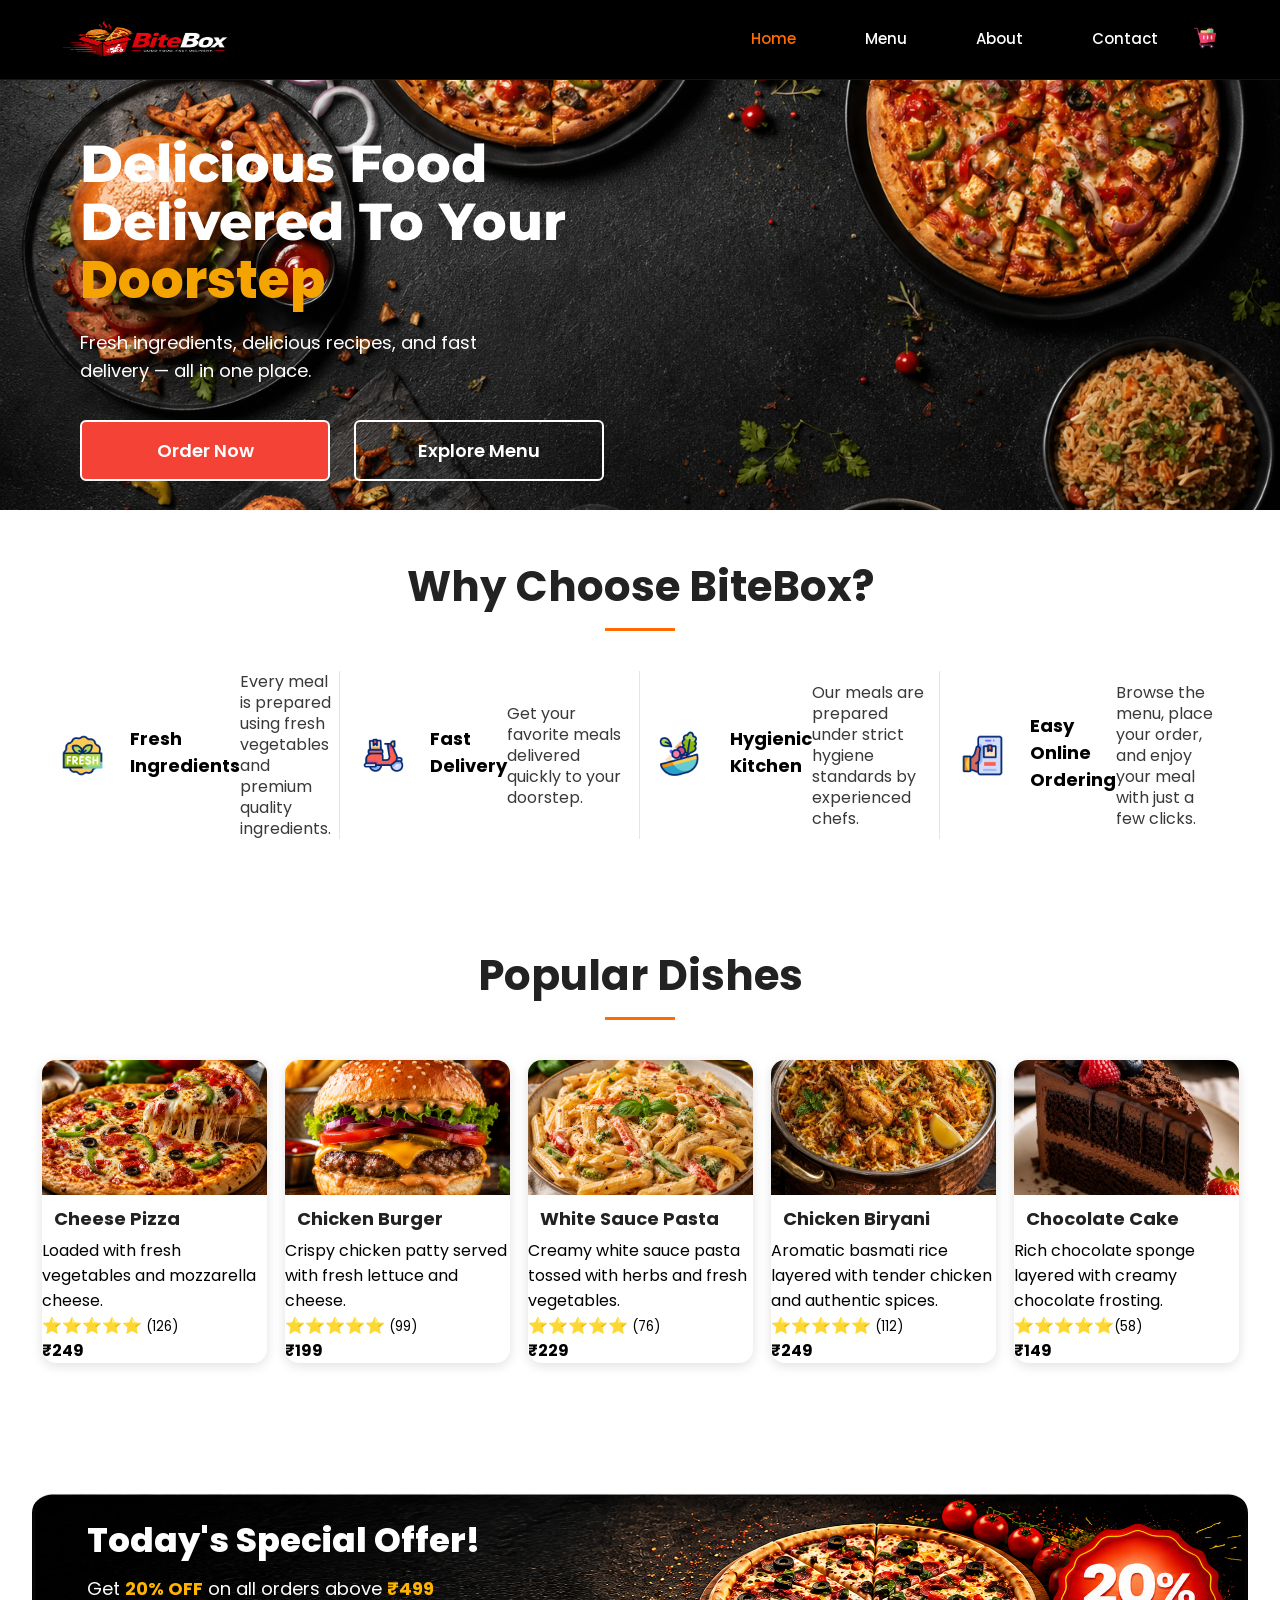
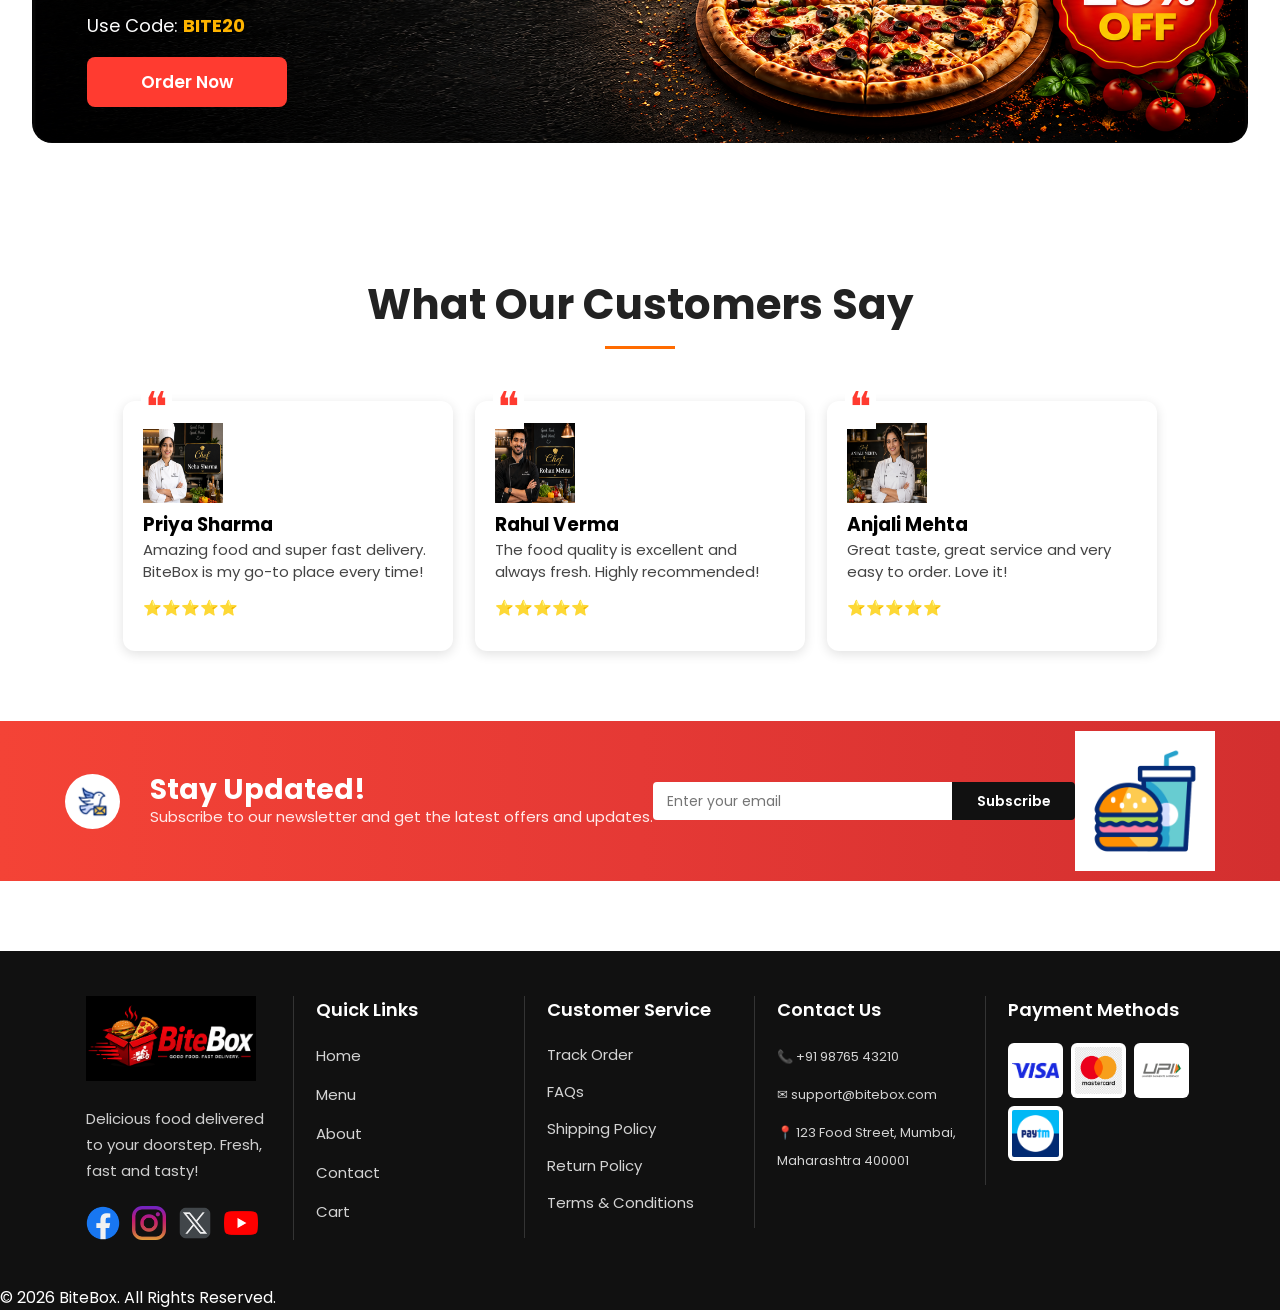
<file: index.html>
<!DOCTYPE html>
<html lang="en">

<head>
    <meta charset="UTF-8">
    <meta name="viewport" content="width=device-width, initial-scale=1.0">
    <title>BiteBox</title>
    <link rel="stylesheet" href="css/style.css">
    <link rel="preconnect" href="https://fonts.googleapis.com">
    <link rel="preconnect" href="https://fonts.gstatic.com" crossorigin>
    <link
        href="https://fonts.googleapis.com/css2?family=Great+Vibes&family=Montserrat:wght@400;600;700;800&family=Pacifico&family=Poppins:wght@300;400;500;600;700&display=swap"
        rel="stylesheet">
</head>

<body>
    <header>
        <!--Restaurant Name-->
        <img src="assets/images/logo.png" alt="BiteBox Logo" class="logo">

        <!--Navigation Menu-->
        <nav>
            <a href="index.html" class="active">Home</a>
            |
            <a href="menu.html">Menu</a>
            |
            <a href="about.html">About</a>
            |
            <a href="contact.html">Contact</a>

            <a href="cart.html">
                <img src="assets/icons/cart.png" alt="Cart Icon" width="22" height="22">
            </a>
        </nav>

    </header>




    <main>
        <section id="home-hero">
            <!-- Hero Section -->

            <h1>Delicious Food Delivered To Your <span>Doorstep</span></h1>
            <p>
                Fresh ingredients, delicious recipes, and fast delivery
                — all in one place.
            </p>

            <div class="hero-buttons">
                <a href="menu.html" class="order-btn">Order Now</a>
                <a href="menu.html" class="menu-btn">Explore Menu</a>
            </div>

        </section>

        <section id="features">

            <h2>Why Choose BiteBox?</h2>

            <article>
                <img src="assets/images/fresh.gif" alt="Fresh Ingredients" width="80">
                <h3>Fresh Ingredients</h3>
                <p>
                    Every meal is prepared using fresh vegetables and premium quality ingredients.
                </p>
            </article>

            <article>
                <img src="assets/images/fast-delivery.gif" alt="Fast Delivery" width="80">
                <h3>Fast Delivery</h3>
                <p>
                    Get your favorite meals delivered quickly to your doorstep.
                </p>
            </article>

            <article>
                <img src="assets/images/hygienic.gif" alt="Hygienic Kitchen" width="80">
                <h3>Hygienic Kitchen</h3>
                <p>
                    Our meals are prepared under strict hygiene standards by experienced chefs.
                </p>
            </article>

            <article>
                <img src="assets/images/easy.gif" alt="Easy Online Ordering" width="80">
                <h3>Easy Online Ordering</h3>
                <p>
                    Browse the menu, place your order, and enjoy your meal with just a few clicks.
                </p>
            </article>

        </section>



        <!--Todays Featured Dishes -->
        <section id="popular-dishes">

            <h2>Popular Dishes</h2>

            <article>
                <img src="assets/images/pizza.png" alt="Cheese Pizza" width="220">
                <h3>Cheese Pizza</h3>
                <p>
                    Loaded with fresh vegetables and mozzarella cheese.
                </p>
                <p>
                    <span>⭐⭐⭐⭐⭐ </span> <small>(126)</small>
                </p>
                <p> <strong> ₹249 </strong></p>
            </article>

            <article>
                <img src="assets/images/Burger.png" alt="Chicken Burger" width="220">
                <h3>Chicken Burger</h3>
                <p>
                    Crispy chicken patty served with fresh lettuce and cheese.
                </p>
                <p>
                    <span>⭐⭐⭐⭐⭐ </span> <small> (99)</small>
                </p>
                <p> <strong>₹199</strong> </p>
            </article>

            <article>
                <img src="assets/images/pasta.png" alt="White Sauce Pasta" width="220">
                <h3>White Sauce Pasta</h3>
                <p>
                    Creamy white sauce pasta tossed with herbs and fresh vegetables.
                </p>
                <p>
                    <span>⭐⭐⭐⭐⭐ </span><small> (76) </small>
                </p>
                <p> <strong>₹229</strong></p>
            </article>

            <article>
                <img src="assets/images/biryani.jpg" alt="Chicken Biryani" width="220">
                <h3>Chicken Biryani</h3>
                <p>
                    Aromatic basmati rice layered with tender chicken and authentic spices.
                </p>
                <p>
                    <span>⭐⭐⭐⭐⭐ </span><small>(112)</small>
                </p>
                <p><strong>₹249</strong></p>
            </article>

            <article>
                <img src="assets/images/cake.jpg" alt="Chocolate Cake" width="220">
                <h3>Chocolate Cake</h3>
                <p>
                    Rich chocolate sponge layered with creamy chocolate frosting.
                </p>
                <p>
                    <span>⭐⭐⭐⭐⭐</span><small>(58)</small>
                </p>
                <p> <strong>₹149</strong></p>
            </article>
        </section>



        <!--Todays Special Offers -->
            <section id="offer">
 
                <div class="offer-content">
                    <h2>Today's Special Offer!</h2>
                    <p> Get <strong>20% OFF</strong> on all orders above 
                        <strong>₹499</strong>
                    </p>
                    <p> Use Code: <strong>BITE20</strong> </p>
                    <a href="menu.html"> Order Now </a>
                </div>
            </section>


        <!--Customer Reviews-->
        <section id="reviews">
            <h2>What Our Customers Say</h2>

            <article>
                <img src="assets/images/Priya.png" alt="Priya Sharma" width="80" height="80">
                <h3>Priya Sharma</h3>
                <p> Amazing food and super fast delivery.
                    BiteBox is my go-to place every time!
                </p>
                <p> <span>⭐⭐⭐⭐⭐</span> </p>
            </article>

            <article>
                <img src="assets/images/Rahul.png" alt="Rahul Verma" width="80" height="80">
                <h3>Rahul Verma</h3>
                <p>
                    The food quality is excellent and
                    always fresh. Highly recommended!
                </p>
                <p> <span>⭐⭐⭐⭐⭐</span> </p>
            </article>

            <article>
                <img src="assets/images/anjali.png" alt="Anjali Mehta" width="80" height="80">
                <h3>Anjali Mehta</h3>
                <p>
                    Great taste, great service and
                    very easy to order. Love it!
                </p>
                <p> <span>⭐⭐⭐⭐⭐</span> </p>
            </article>
        </section>


        <!--NewsLetter section-->
        <section id="newsletter">
            <div class="newsletter-content">
                <img src="assets/images/mail.gif" alt="Newsletter Icon" width="80" height="80">

                <div>
                    <h2>Stay Updated!</h2>
                    <p> Subscribe to our newsletter and get the latest
                        offers and updates.
                    </p>
                </div>
            </div>

            <div class="newsletter-form">
                <input type="email" placeholder="Enter your email">
                <button> Subscribe </button>
            </div>

            <div class="newsletter-image">
                <img src="assets/images/newsletter-food.gif" alt="Newsletter Food" width="180" height="120">
            </div>
        </section>


    </main>



    <!-- Footer -->
<footer>

    <div class="footer-container">

        <!-- Logo / Brand Section -->
        <section class="footer-brand">

            <img src="assets/images/logo.png"
                 alt="BiteBox Logo"
                 class="footer-logo">

            <p>
                Delicious food delivered<br>
                to your doorstep. Fresh,<br>
                fast and tasty!
            </p>

            <div class="footer-socials">

                <a href="#">
                    <img src="assets/icons/facebook.png"
                         alt="Facebook">
                </a>

                <a href="#">
                    <img src="assets/icons/instagram.png"
                         alt="Instagram">
                </a>

                <a href="#">
                    <img src="assets/icons/twitter.png"
                         alt="Twitter">
                </a>

                <a href="#">
                    <img src="assets/icons/youtube.png"
                         alt="YouTube">
                </a>

            </div>

        </section>


        <!-- Quick Links -->
        <section>

            <h3>Quick Links</h3>

            <ul>
                <li>
                    <a href="index.html">Home</a>
                </li>

                <li>
                    <a href="menu.html">Menu</a>
                </li>

                <li>
                    <a href="about.html">About</a>
                </li>

                <li>
                    <a href="contact.html">Contact</a>
                </li>

                <li>
                    <a href="cart.html">Cart</a>
                </li>
            </ul>

        </section>


        <!-- Customer Service -->
        <section>

            <h3>Customer Service</h3>

            <ul>
                <li>Track Order</li>
                <li>FAQs</li>
                <li>Shipping Policy</li>
                <li>Return Policy</li>
                <li>Terms &amp; Conditions</li>
            </ul>

        </section>


        <!-- Contact Information -->
        <section>

            <h3>Contact Us</h3>

            <p>📞 +91 98765 43210</p>

            <p>✉ support@bitebox.com</p>

            <p>
                📍 123 Food Street, Mumbai,<br>
                Maharashtra 400001
            </p>

        </section>


        <!-- Payment Methods -->
        <section>

            <h3>Payment Methods</h3>

            <div class="payment-icons">

                <img src="assets/images/visa.png"
                     alt="Visa">

                <img src="assets/images/mastercard.png"
                     alt="MasterCard">

                <img src="assets/images/upi.png"
                     alt="UPI">

                <img src="assets/images/paytm.png"
                     alt="Paytm">

            </div>

        </section>

    </div>


    <!-- Copyright -->
    <div class="footer-bottom">
        © 2026 BiteBox. All Rights Reserved.
    </div>

</footer>

<script src ="js/script.js"> </script>

</body>

</html>
</file>
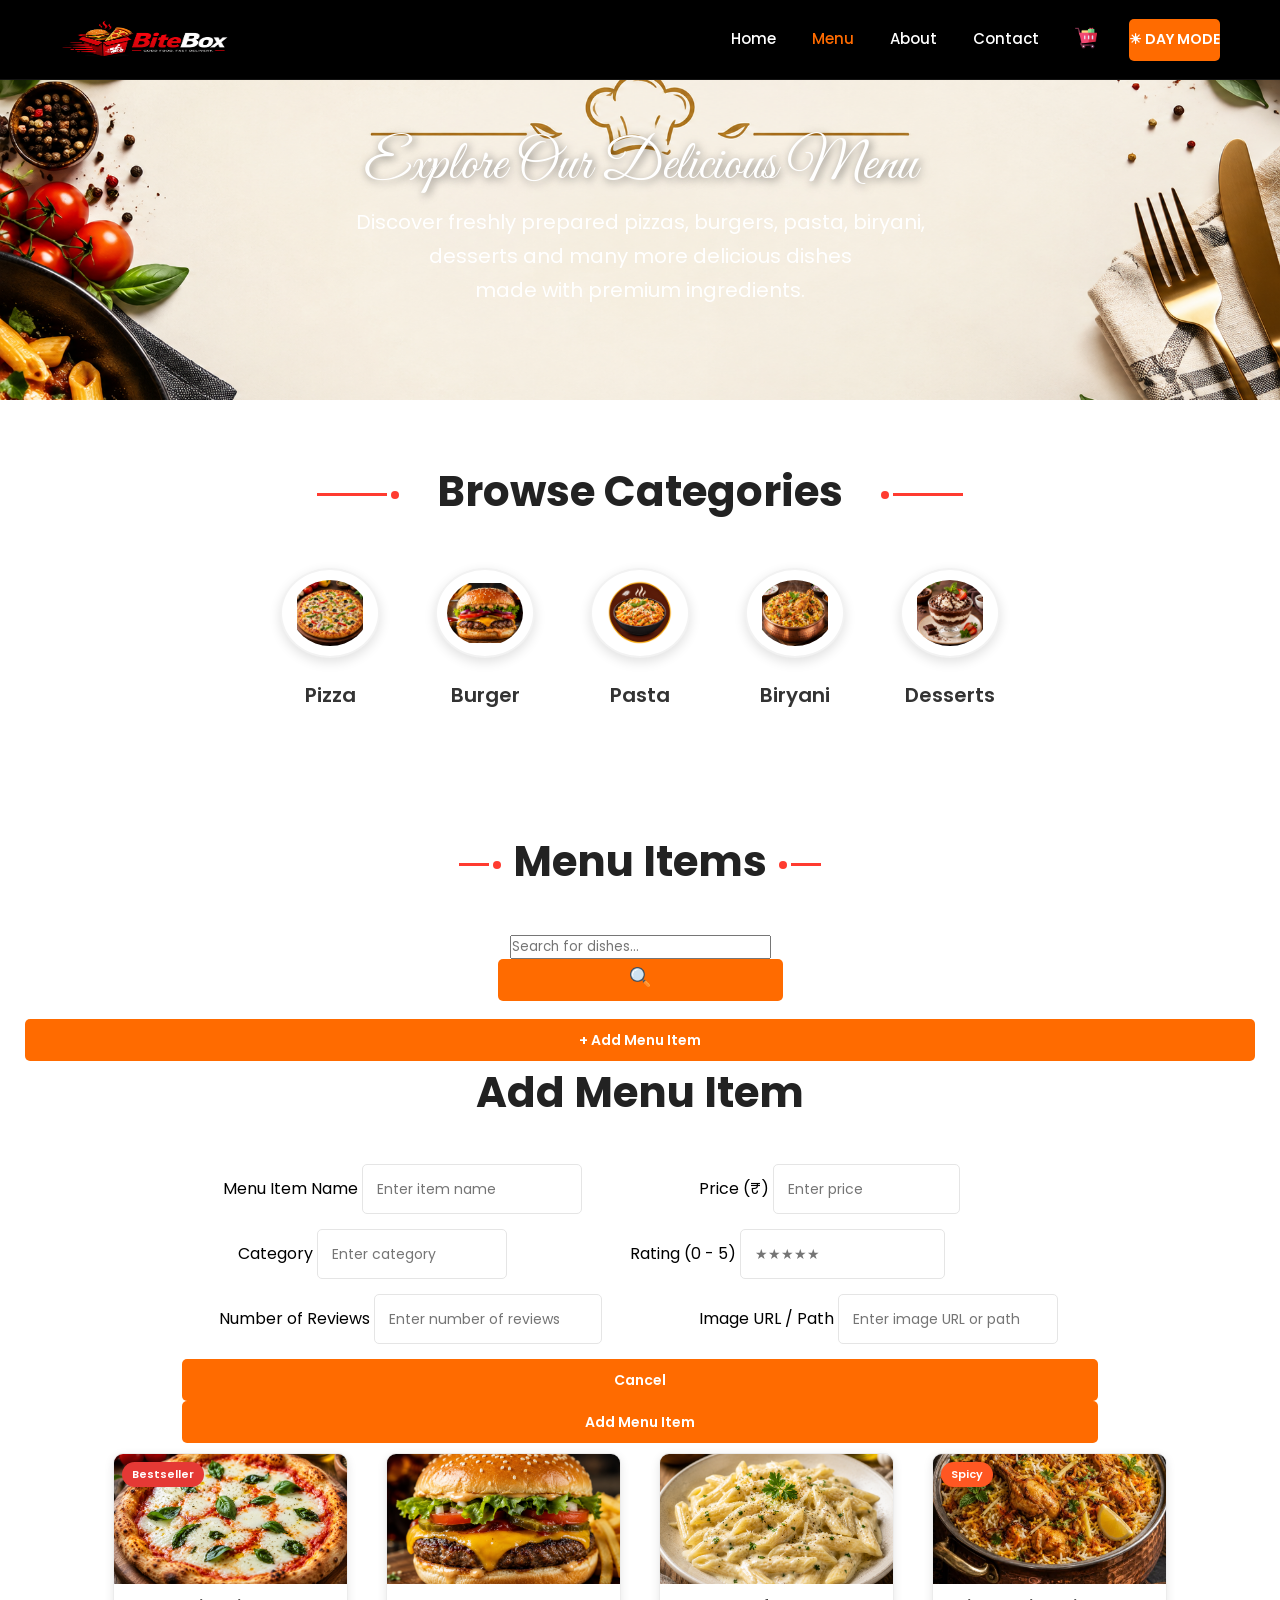
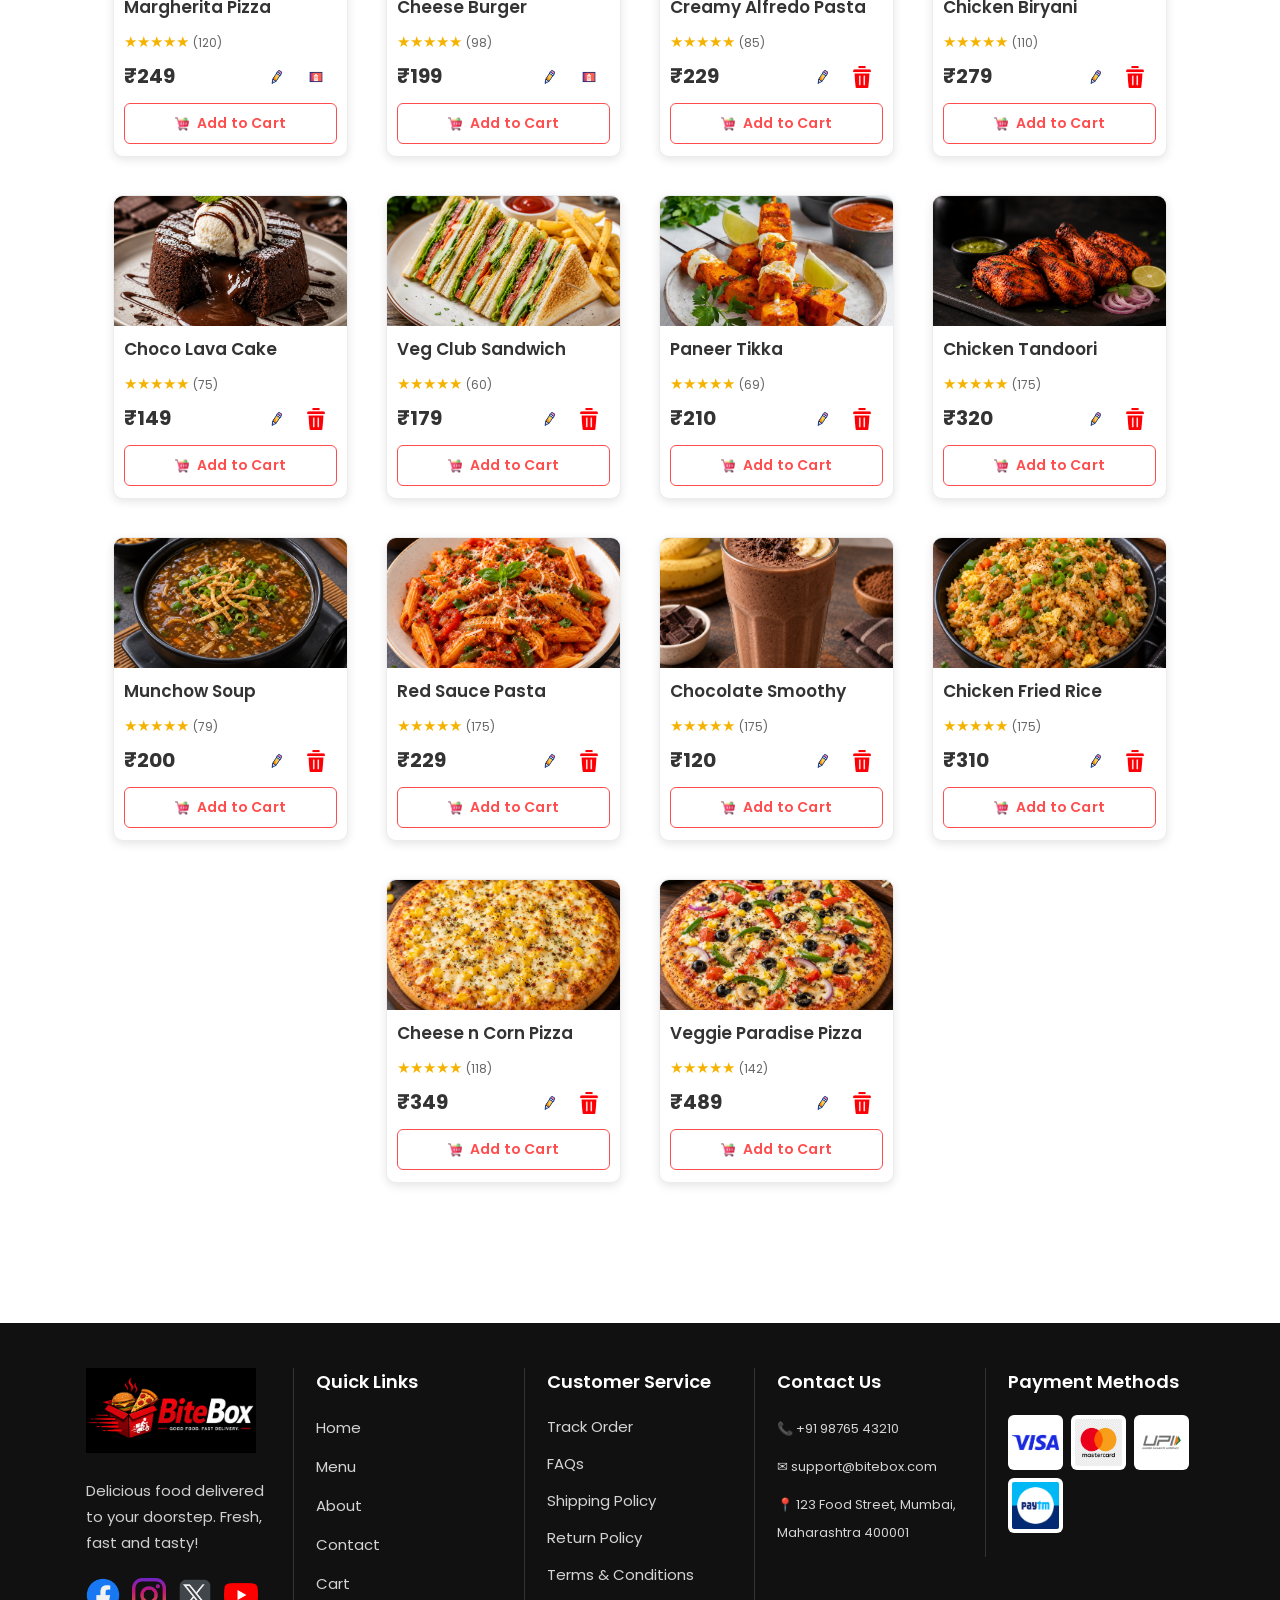
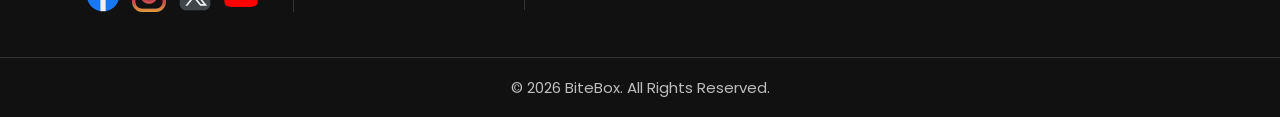
<file: about.html>
<!DOCTYPE html>
<html lang="en">

<head>
  <meta charset="UTF-8">
  <meta name="viewport" content="width=device-width, initial-scale=1.0">
  <title>Menu - BiteBox</title>
  <link rel="stylesheet" href="css/style.css">
  <link rel="preconnect" href="https://fonts.googleapis.com">
  <link rel="preconnect" href="https://fonts.gstatic.com" crossorigin>
  <link
    href="https://fonts.googleapis.com/css2?family=Great+Vibes&family=Montserrat:wght@400;600;700;800&family=Pacifico&family=Poppins:wght@300;400;500;600;700&display=swap"
    rel="stylesheet">
</head>

<body>
  <header>
    <!--Restaurant Name-->
    <img src="assets/images/logo.png" alt="BiteBox Logo" class="logo">

    <!--Navigation Menu-->
    <nav>
      <a href="index.html"> Home</a>

      <a href="menu.html" class="active">Menu</a>

      <a href="about.html">About</a>

      <a href="contact.html">Contact</a>

      <a href="cart.html" class="cart-icon">
        <span class="cart-wrapper">
          <img src="assets/icons/cart.png" alt="Cart Icon" width="22" height="22">
          <span id="cart-count" hidden>0</span>
        </span>
      </a>

      <button type="button" id="theme-toggle" class="theme-toggle">
        <span class="theme-icon">☀</span>
        <span class="theme-text">
          DAY MODE
        </span>
      </button>

    </nav>

  </header>


  <!--Menu hero section-->
  <section id="menu-hero">

    <h1>Explore Our Delicious Menu</h1>

    <p>
      Discover freshly prepared pizzas, burgers, pasta,
      biryani,<br> desserts and many more delicious dishes<br>
      made with premium ingredients.
    </p>

  </section>


  <section id="categories">
    <h2><span></span>Browse Categories<span></span></h2>

    <div>
      <article>
        <img src="assets/icons/pizza.png" alt="Pizza" width="120" height="120">
        <h3>Pizza</h3>
      </article>

      <article>
        <img src="assets/images/Burger.png" alt="Burger" width="120" height="120">
        <h3>Burger</h3>
      </article>

      <article>
        <img src="assets/icons/pasta.png" width="120" height="120">
        <h3>Pasta</h3>
      </article>

      <article>
        <img src="assets/icons/biryani.png" width="120" height="120">
        <h3>Biryani</h3>
      </article>

      <article>
        <img src="assets/icons/cake.png" alt="Desserts" width="120" height="120">
        <h3>Desserts</h3>
      </article>

       

    </div>
  </section>


  <!-- Menu Items Section -->

  <section id="menu-items">

    <h2>
      <span></span>
      Menu Items
      <span></span>
    </h2>


    <div class="menu-controls">

      <div class="menu-search">

        <input type="text" id="menu-search" placeholder="Search for dishes...">

        <button type="button" id="search-button">
          <img src="assets/icons/search.png" alt="Search" width="20" height="20">
        </button>

      </div>

      <button type="button" id="add-menu-btn">
        + Add Menu Item
      </button>

    </div>


    <!-- Add Menu Item Modal -->

    <div id="menu-modal" class="menu-modal">

      <div class="menu-modal-content">

        <div class="modal-header">

          <h2>Add Menu Item</h2>

        </div>


        <form id="menu-form">

          <div class="form-row">
            <div class="form-group">
              <label for="menu-name"> Menu Item Name </label>
              <input type="text" id="menu-name" placeholder="Enter item name" required>
            </div>


            <div class="form-group">
              <label for="menu-price"> Price (₹) </label>
              <input type="number" id="menu-price" placeholder="Enter price" required>
            </div>

          </div>


          <div class="form-row">
            <div class="form-group">
              <label for="menu-category"> Category </label>
              <input type="text" id="menu-category" placeholder="Enter category" required>
            </div>


            <div class="form-group">
              <label for="menu-rating"> Rating (0 - 5) </label>
              <input type="text" id="menu-rating" placeholder="★★★★★" required>
            </div>

          </div>


          <div class="form-row">
            <div class="form-group">
              <label for="menu-reviews"> Number of Reviews </label>
              <input type="number" id="menu-reviews" placeholder="Enter number of reviews" required>
            </div>


            <div class="form-group">
              <label for="menu-image"> Image URL / Path </label>
              <input type="text" id="menu-image" placeholder="Enter image URL or path" required>
            </div>

          </div>


          <div class="form-actions">
            <button type="button" id="cancel-menu-form"> Cancel </button>
            <button type="submit"> Add Menu Item </button>
          </div>

        </form>
      </div>
    </div>






    <div id="menu-container">

      <!-- Menu Item 1 -->

      <article data-category="pizza">

        <span class="tag">Bestseller</span>

        <img src="assets/images/margherita-pizza.png" alt="Margherita Pizza">

        <h3>Margherita Pizza</h3>

        <p class="rating">
          ★★★★★
          <small>(120)</small>
        </p>

        <p class="price">₹249</p>

        <div class="menu-actions">

          <button type="button" class="update-menu-btn">
            <img src="assets/icons/edit.gif">
          </button>

          <button type="button" class="delete-menu-btn">
             <img src="assets/icons/delete.gif">
          </button>

        </div>

        <button>
          <img class="cart" src="assets/icons/cart.png" alt="Cart" width="14" height="14">
          Add to Cart
        </button>

      </article>

      <!-- Menu Item 2 -->

      <article data-category="burger">

        <img src="assets/images/cheese-burger.png" alt="Cheese Burger">

        <h3>Cheese Burger</h3>

        <p class="rating">
          &#9733;&#9733;&#9733;&#9733;&#9733;
          <small>(98)</small>
        </p>

        <p class="price">₹199</p>

         <div class="menu-actions">

          <button type="button" class="update-menu-btn">
            <img src="assets/icons/edit.gif">
          </button>

          <button type="button" class="delete-menu-btn">
             <img src="assets/icons/delete.gif">
          </button>

        </div>

        <button>
          <img class="cart" src="assets/icons/cart.png" alt="Cart" width="14" height="14">
          Add to Cart
        </button>

      </article>

      <!-- Menu Item 3 -->

      <article data-category="pasta">

        <img src="assets/images/alfredo-pasta.png" alt="Creamy Alfredo Pasta">

        <h3>Creamy Alfredo Pasta</h3>

        <p class="rating">
          &#9733;&#9733;&#9733;&#9733;&#9733;
          <small>(85)</small>
        </p>

        <p class="price">₹229</p>

         <div class="menu-actions">

          <button type="button" class="update-menu-btn">
            <img src="assets/icons/edit.gif">
          </button>

          <button type="button" class="delete-menu-btn">
             <img  src="assets/icons/delete.png">
          </button>

        </div>

        <button>
          <img class="cart" src="assets/icons/cart.png" alt="Cart" width="14" height="14">
          Add to Cart
        </button>

      </article>

      <!-- Menu Item 4 -->

      <article data-category="biryani">

        <span class="tag spicy">Spicy</span>

        <img src="assets/images/biryani.jpg" alt="Chicken Biryani">

        <h3>Chicken Biryani</h3>

        <p class="rating">
          &#9733;&#9733;&#9733;&#9733;&#9733;
          <small>(110)</small>
        </p>

        <p class="price">₹279</p>

         <div class="menu-actions">

          <button type="button" class="update-menu-btn">
            <img src="assets/icons/edit.gif">
          </button>

          <button type="button" class="delete-menu-btn">
             <img src="assets/icons/delete.png">
          </button>

        </div>

        <button>
          <img class="cart" src="assets/icons/cart.png" alt="Cart" width="14" height="14">
          Add to Cart
        </button>

      </article>

      <!-- Menu Item 5 -->

      <article data-category="desserts">

        <img src="assets/images/choco-lava-cake.png" alt="Choco Lava Cake">

        <h3>Choco Lava Cake</h3>

        <p class="rating">
          &#9733;&#9733;&#9733;&#9733;&#9733;
          <small>(75)</small>
        </p>

        <p class="price">₹149</p>

         <div class="menu-actions">

          <button type="button" class="update-menu-btn">
            <img src="assets/icons/edit.gif">
          </button>

          <button type="button" class="delete-menu-btn">
             <img src="assets/icons/delete.png">
          </button>

        </div>

        <button>
          <img class="cart" src="assets/icons/cart.png" alt="Cart" width="14" height="14">
          Add to Cart
        </button>

      </article>

      <!-- Menu Item 6 -->

      <article data-category="sandwich">

        <img src="assets/images/veg-club-sandwich.png" alt="Veg Club Sandwich">

        <h3>Veg Club Sandwich</h3>

        <p class="rating">
          &#9733;&#9733;&#9733;&#9733;&#9733;
          <small>(60)</small>
        </p>

        <p class="price">₹179</p>

         <div class="menu-actions">

          <button type="button" class="update-menu-btn">
            <img src="assets/icons/edit.gif">
          </button>

          <button type="button" class="delete-menu-btn">
             <img src="assets/icons/delete.png">
          </button>

        </div>

        <button>
          <img class="cart" src="assets/icons/cart.png" alt="Cart" width="14" height="14">
          Add to Cart
        </button>

      </article>

      <!-- Menu Item 7 -->

      <article data-category="tandoor">

        <img src="assets/images/paneer-tikka.jpg">

        <h3>Paneer Tikka</h3>

        <p class="rating">
          &#9733;&#9733;&#9733;&#9733;&#9733;
          <small>(69)</small>
        </p>

        <p class="price">₹210</p>

         <div class="menu-actions">

          <button type="button" class="update-menu-btn">
            <img src="assets/icons/edit.gif">
          </button>

          <button type="button" class="delete-menu-btn">
             <img src="assets/icons/delete.png">
          </button>

        </div>

        <button>
          <img class="cart" src="assets/icons/cart.png" alt="Cart" width="14" height="14">
          Add to Cart
        </button>

      </article>

      <!-- Menu Item 8 -->

      <article data-category="tandoor">

        <img src="assets/images/tandoori.png">

        <h3>Chicken Tandoori</h3>

        <p class="rating">
          &#9733;&#9733;&#9733;&#9733;&#9733;
          <small>(175)</small>
        </p>

        <p class="price">₹320</p>

         <div class="menu-actions">

          <button type="button" class="update-menu-btn">
            <img src="assets/icons/edit.gif">
          </button>

          <button type="button" class="delete-menu-btn">
             <img src="assets/icons/delete.png">
          </button>

        </div>

        <button>
          <img class="cart" src="assets/icons/cart.png" alt="Cart" width="14" height="14">
          Add to Cart
        </button>

      </article>

      <!-- Menu Item 9 -->

      <article data-category="starter">

        <img src="assets/images/soup.png">

        <h3>Munchow Soup</h3>

        <p class="rating">
          &#9733;&#9733;&#9733;&#9733;&#9733;
          <small>(79)</small>
        </p>

        <p class="price">₹200</p>

         <div class="menu-actions">

          <button type="button" class="update-menu-btn">
            <img src="assets/icons/edit.gif">
          </button>

          <button type="button" class="delete-menu-btn">
             <img src="assets/icons/delete.png">
          </button>

        </div>

        <button>
          <img class="cart" src="assets/icons/cart.png" alt="Cart" width="14" height="14">
          Add to Cart
        </button>

      </article>

      <!-- Menu Item 9 -->

      <article data-category="pasta">

        <img src="assets/images/red-sauce-pasta.png">

        <h3>Red Sauce Pasta</h3>

        <p class="rating">
          &#9733;&#9733;&#9733;&#9733;&#9733;
          <small>(175)</small>
        </p>

        <p class="price">₹229</p>

         <div class="menu-actions">

          <button type="button" class="update-menu-btn">
            <img src="assets/icons/edit.gif">
          </button>

          <button type="button" class="delete-menu-btn">
             <img src="assets/icons/delete.png">
          </button>

        </div>

        <button>
          <img class="cart" src="assets/icons/cart.png" alt="Cart" width="14" height="14">
          Add to Cart
        </button>

      </article>

      <!-- Menu Item 11 -->

      <article data-category="desserts">

        <img src="assets/images/chocolate-smoothy.png">

        <h3>Chocolate Smoothy</h3>

        <p class="rating">
          &#9733;&#9733;&#9733;&#9733;&#9733;
          <small>(175)</small>
        </p>

        <p class="price">₹120</p>

         <div class="menu-actions">

          <button type="button" class="update-menu-btn">
            <img src="assets/icons/edit.gif">
          </button>

          <button type="button" class="delete-menu-btn">
             <img src="assets/icons/delete.png">
          </button>

        </div>

        <button>
          <img class="cart" src="assets/icons/cart.png" alt="Cart" width="14" height="14">
          Add to Cart
        </button>

      </article>


      <!-- Menu Item 12 -->

      <article data-category="biryani">

        <img src="assets/images/fried-rice.png">

        <h3>Chicken Fried Rice</h3>


        <p class="rating">
          &#9733;&#9733;&#9733;&#9733;&#9733;
          <small>(175)</small>
        </p>

        <p class="price">₹310</p>

         <div class="menu-actions">

          <button type="button" class="update-menu-btn">
            <img src="assets/icons/edit.gif">
          </button>

          <button type="button" class="delete-menu-btn">
             <img src="assets/icons/delete.png">
          </button>

        </div>

        <button>
          <img class="cart" src="assets/icons/cart.png" alt="Cart" width="14" height="14">
          Add to Cart
        </button>

      </article>



      <!-- Menu Item 12 -->

      <article data-category="pizza">

        <img src="assets/images/Cheese n Corn Pizza.png">

        <h3>Cheese n Corn Pizza</h3>

        <p class="rating">
          &#9733;&#9733;&#9733;&#9733;&#9733;
          <small>(118)</small>
        </p>

        <p class="price">₹349</p>

         <div class="menu-actions">

          <button type="button" class="update-menu-btn">
            <img src="assets/icons/edit.gif">
          </button>

          <button type="button" class="delete-menu-btn">
             <img src="assets/icons/delete.png">
          </button>

        </div>

        <button>
          <img class="cart" src="assets/icons/cart.png" alt="Cart" width="14" height="14">
          Add to Cart
        </button>

      </article>



      <article data-category="pizza">

        <img src="assets/images/Veggie Paradise Pizza.png">

        <h3>Veggie Paradise Pizza</h3>

        <p class="rating">
          &#9733;&#9733;&#9733;&#9733;&#9733;
          <small>(142)</small>
        </p>

        <p class="price">₹489</p>

         <div class="menu-actions">

          <button type="button" class="update-menu-btn">
            <img src="assets/icons/edit.gif">
          </button>

          <button type="button" class="delete-menu-btn">
             <img src="assets/icons/delete.png">
          </button>

        </div>

        <button>
          <img class="cart" src="assets/icons/cart.png" alt="Cart" width="14" height="14">
          Add to Cart
        </button>

      </article>


    </div>

  </section>




  <!-- Footer Logo Section -->
  <footer>
    <div class="footer-container">
      <section>
        <img src="assets/images/logo.png" alt="BiteBox Logo" width="180">
        <p> Delicious food delivered to your doorstep.
          Fresh, fast and tasty!
        </p>

        <div class="footer-socials">

          <a href="#">
            <img src="assets/icons/facebook.png" alt="Facebook" width="35" height="35">
          </a>

          <a href="#">
            <img src="assets/icons/instagram.png" alt="Instagram" width="35" height="35">
          </a>

          <a href="#">
            <img src="assets/icons/twitter.png" alt="Twitter" width="35" height="35">
          </a>

          <a href="#">
            <img src="assets/icons/youtube.png" alt="YouTube" width="35" height="35">
          </a>
        </div>
      </section>



      <!-- Quick Links -->

      <section>
        <h3>Quick Links</h3>
        <ul>
          <li><a href="index.html">Home</a></li>
          <li><a href="menu.html">Menu</a></li>
          <li><a href="about.html">About</a></li>
          <li><a href="contact.html">Contact</a></li>
          <li><a href="cart.html">Cart</a></li>
        </ul>
      </section>



      <!-- Customer Service -->
      <section>
        <h3>Customer Service</h3>
        <ul>
          <li>Track Order</li>
          <li>FAQs</li>
          <li>Shipping Policy</li>
          <li>Return Policy</li>
          <li>Terms & Conditions</li>
        </ul>

      </section>



      <!-- Contact Information -->

      <section>
        <h3>Contact Us</h3>
        <p>📞 +91 98765 43210</p>
        <p>✉ support@bitebox.com</p>
        <p> 📍 123 Food Street, Mumbai, Maharashtra 400001 </p>
      </section>



      <!-- Payment Methods -->

      <section>
        <h3>Payment Methods</h3>
        <div class="payment-icons">
          <img src="assets/images/visa.png" alt="Visa">
          <img src="assets/images/mastercard.png" alt="MasterCard">
          <img src="assets/images/upi.png" alt="UPI">
          <img src="assets/images/paytm.png" alt="Paytm">
        </div>
      </section>
    </div>


    <p> © 2026 BiteBox. All Rights Reserved. </p>

  </footer>

  <script src="js/script.js"></script>
  <script src="js/add-to-cart.js"></script>
</body>


</html>
</file>
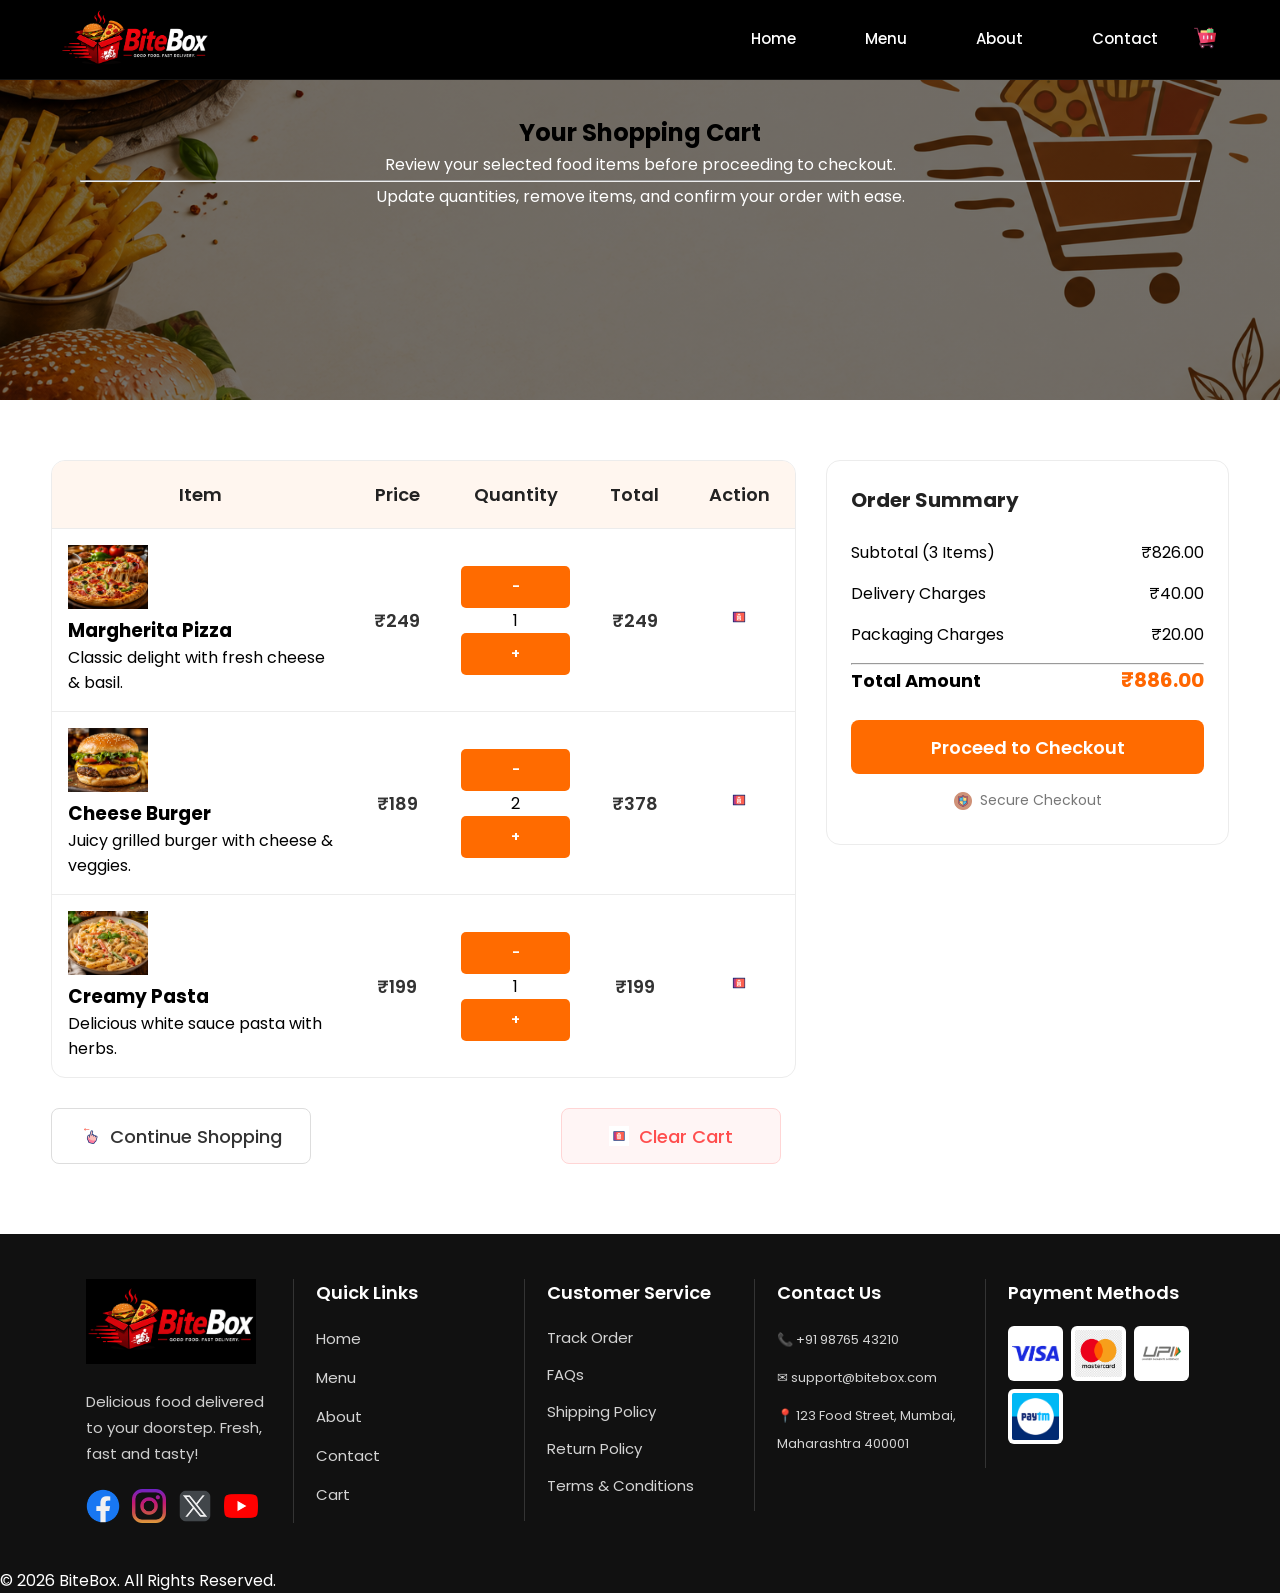
<file: cart.html>
<!DOCTYPE html>
<html lang="en">


<head>
    <meta charset="UTF-8">
    <meta name="viewport" content="width=device-width, initial-scale=1.0">
    <title>Document</title>
    <link rel="stylesheet" href="css/style.css">
    <link rel="preconnect" href="https://fonts.googleapis.com">
    <link rel="preconnect" href="https://fonts.gstatic.com" crossorigin>
    <link
        href="https://fonts.googleapis.com/css2?family=Great+Vibes&family=Montserrat:wght@400;600;700;800&family=Pacifico&family=Poppins:wght@300;400;500;600;700&display=swap"
        rel="stylesheet">
</head>


<body>
    <header>
        <!--Restaurant Name-->
        <img src="assets/images/logo.png" alt="BiteBox Logo" width="150">


        <!--Navigation Menu-->
        <nav>
            <a href="index.html">Home</a>
            |
            <a href="menu.html">Menu</a>
            |
            <a href="about.html">About</a>
            |
            <a href="contact.html">Contact</a>


            <a href="cart.html">
                <img src="assets/icons/cart.png" alt="Cart Icon" width="22" height="22">
            </a>
        </nav>


    </header>




    <!-- Cart Hero Section -->
    <section id="cart-hero">
        <div class="hero-content">
            <h2>Your Shopping Cart</h2>
            <p> Review your selected food items before
                proceeding to checkout.
            </p>
            <hr>
            <p>Update quantities, remove items, and confirm
                your order with ease.
            </p>
        </div>
    </section>


    <!-- Shopping Cart Section -->
    <section id="cart-details">
        <section id="shopping-cart">


            <table>


                <thead>


                    <tr>


                        <th>Item</th>


                        <th>Price</th>


                        <th>Quantity</th>


                        <th>Total</th>


                        <th>Action</th>


                    </tr>


                </thead>


                <tbody>


                    <!-- Item 1 -->


                    <tr>


                        <td>


                            <img src="assets/images/pizza.png" alt="Margherita Pizza" width="80">


                            <h3>Margherita Pizza</h3>


                            <p>Classic delight with fresh cheese & basil.</p>


                        </td>


                        <td>₹249</td>


                        <td>


                            <button>-</button>


                            <span>1</span>


                            <button>+</button>


                        </td>


                        <td>₹249</td>


                        <td>


                            <a href="#">
                                <img src="assets/icons/delete.gif" alt="Delete" width="25">
                            </a>


                        </td>


                    </tr>


                    <!-- Item 2 -->


                    <tr>


                        <td>


                            <img src="assets/images/cheese-burger.png" alt="Cheese Burger" width="80">


                            <h3>Cheese Burger</h3>


                            <p>Juicy grilled burger with cheese & veggies.</p>


                        </td>


                        <td>₹189</td>


                        <td>


                            <button>-</button>


                            <span>2</span>


                            <button>+</button>


                        </td>


                        <td>₹378</td>


                        <td>


                            <a href="#">
                                <img src="assets/icons/delete.gif" alt="Delete" width="25">
                            </a>


                        </td>


                    </tr>


                    <!-- Item 3 -->


                    <tr>


                        <td>


                            <img src="assets/images/pasta.png" alt="Creamy Pasta" width="80">


                            <h3>Creamy Pasta</h3>


                            <p>Delicious white sauce pasta with herbs.</p>


                        </td>


                        <td>₹199</td>


                        <td>


                            <button>-</button>


                            <span>1</span>


                            <button>+</button>


                        </td>


                        <td>₹199</td>


                        <td>


                            <a href="#">
                                <img src="assets/icons/delete.gif" alt="Delete" width="35">
                            </a>


                        </td>


                    </tr>


                </tbody>


            </table>


        </section>


        <aside id="order-summary">
            <h2>Order Summary</h2>


            <p> <span>Subtotal (3 Items)</span> <span>₹826.00</span> </p>


            <p> <span>Delivery Charges</span> <span>₹40.00</span> </p>


            <p> <span>Packaging Charges</span> <span>₹20.00</span> </p>


            <hr>
            <h3> <span>Total Amount</span> <span>₹886.00</span> </h3>


            <button type="button"> Proceed to Checkout </button>


            <p> <img src="assets/icons/shield.png" width="18" height="18">
                Secure Checkout </p>
        </aside>
    </section>


    <!-- Cart Action Buttons -->


    <section id="cart-actions">


        <a href="menu.html">
            <img src="assets/icons/left-arrow.gif" width="18" height="18">
            Continue Shopping
        </a>


        <button type="button">


            <img src="assets/icons/delete.gif" width="18" height="18"> Clear Cart


        </button>


    </section>


    <!-- Footer -->
<footer>

    <div class="footer-container">

        <!-- Logo / Brand Section -->
        <section class="footer-brand">

            <img src="assets/images/logo.png"
                 alt="BiteBox Logo"
                 class="footer-logo">

            <p>
                Delicious food delivered<br>
                to your doorstep. Fresh,<br>
                fast and tasty!
            </p>

            <div class="footer-socials">

                <a href="#">
                    <img src="assets/icons/facebook.png"
                         alt="Facebook">
                </a>

                <a href="#">
                    <img src="assets/icons/instagram.png"
                         alt="Instagram">
                </a>

                <a href="#">
                    <img src="assets/icons/twitter.png"
                         alt="Twitter">
                </a>

                <a href="#">
                    <img src="assets/icons/youtube.png"
                         alt="YouTube">
                </a>

            </div>

        </section>


        <!-- Quick Links -->
        <section>

            <h3>Quick Links</h3>

            <ul>
                <li>
                    <a href="index.html">Home</a>
                </li>

                <li>
                    <a href="menu.html">Menu</a>
                </li>

                <li>
                    <a href="about.html">About</a>
                </li>

                <li>
                    <a href="contact.html">Contact</a>
                </li>

                <li>
                    <a href="cart.html">Cart</a>
                </li>
            </ul>

        </section>


        <!-- Customer Service -->
        <section>

            <h3>Customer Service</h3>

            <ul>
                <li>Track Order</li>
                <li>FAQs</li>
                <li>Shipping Policy</li>
                <li>Return Policy</li>
                <li>Terms &amp; Conditions</li>
            </ul>

        </section>


        <!-- Contact Information -->
        <section>

            <h3>Contact Us</h3>

            <p>📞 +91 98765 43210</p>

            <p>✉ support@bitebox.com</p>

            <p>
                📍 123 Food Street, Mumbai,<br>
                Maharashtra 400001
            </p>

        </section>


        <!-- Payment Methods -->
        <section>

            <h3>Payment Methods</h3>

            <div class="payment-icons">

                <img src="assets/images/visa.png"
                     alt="Visa">

                <img src="assets/images/mastercard.png"
                     alt="MasterCard">

                <img src="assets/images/upi.png"
                     alt="UPI">

                <img src="assets/images/paytm.png"
                     alt="Paytm">

            </div>

        </section>

    </div>


    <!-- Copyright -->
    <div class="footer-bottom">
        © 2026 BiteBox. All Rights Reserved.
    </div>

</footer>
</body>


</html>
</file>
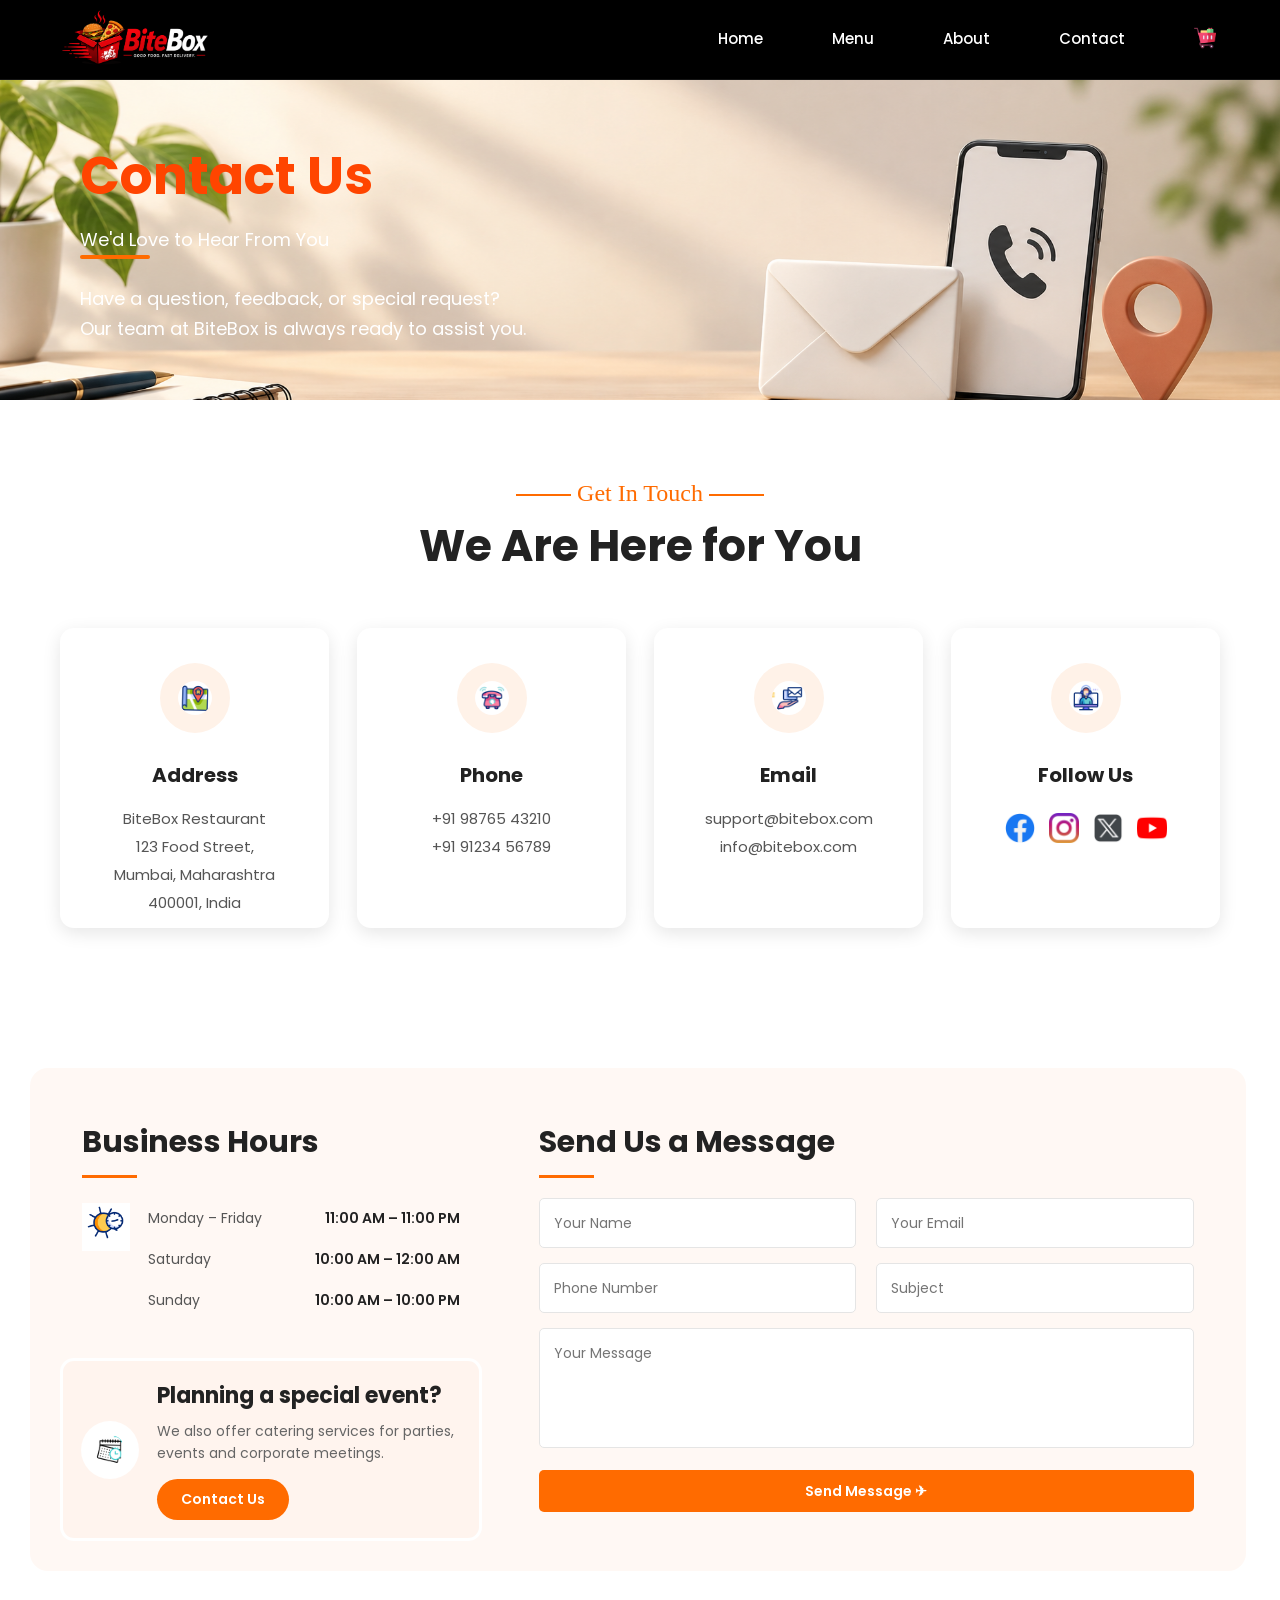
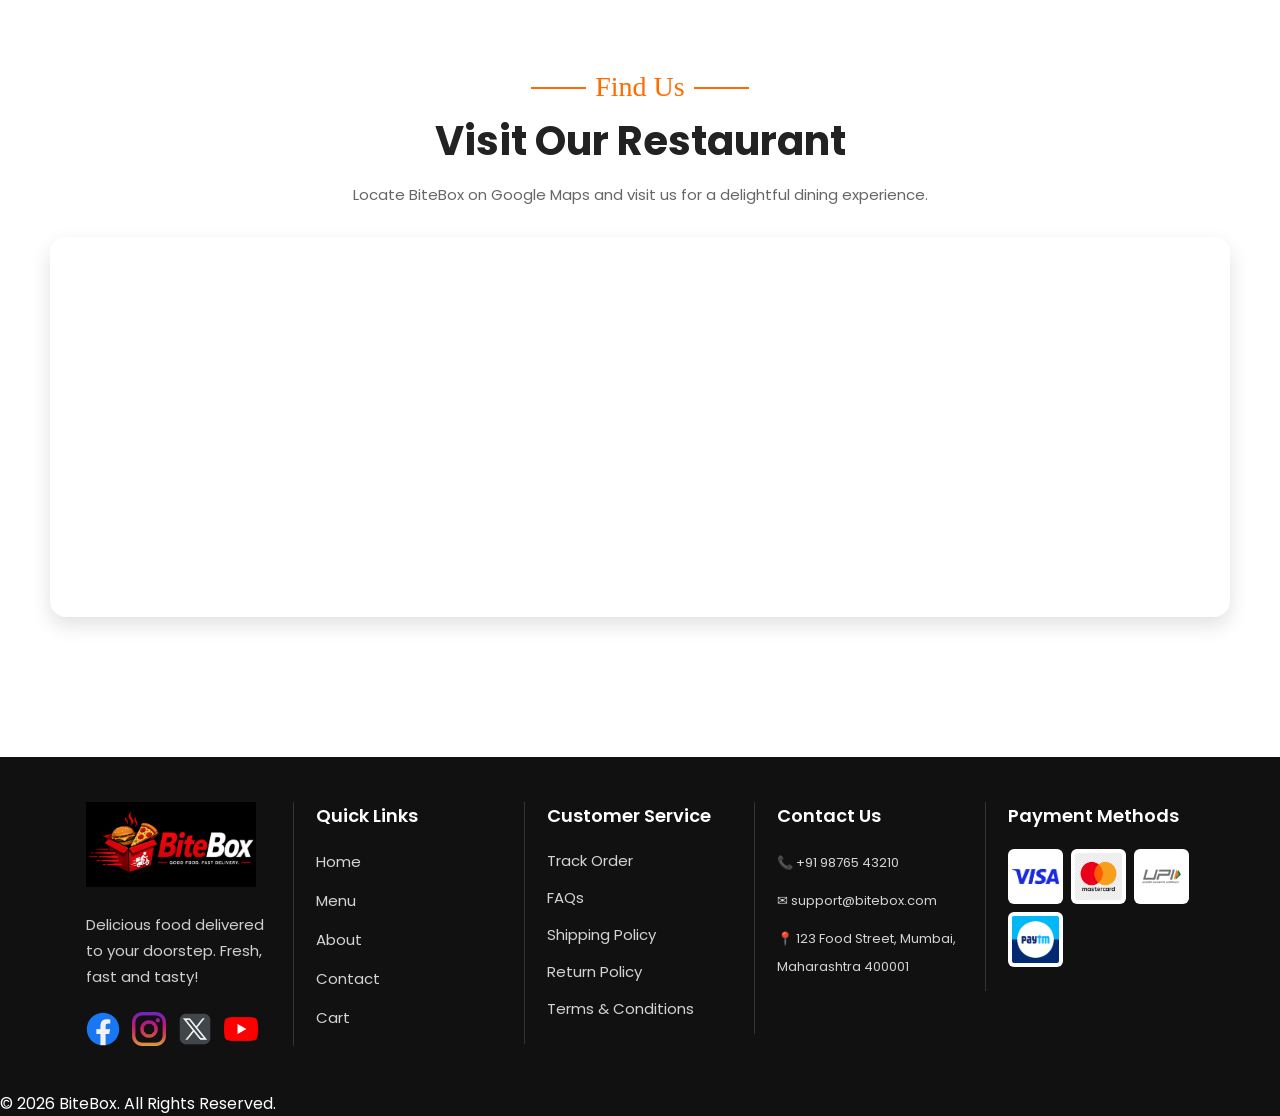
<file: contact.html>
<!DOCTYPE html>
<html lang="en">


<head>
    <meta charset="UTF-8">
    <meta name="viewport" content="width=device-width, initial-scale=1.0">
    <title>Contact - BiteBox</title>
    <link rel="stylesheet" href="css/style.css">
    <link rel="preconnect" href="https://fonts.googleapis.com">
    <link rel="preconnect" href="https://fonts.gstatic.com" crossorigin>
    <link href="https://fonts.googleapis.com/css2?family=Great+Vibes&family
    =Montserrat:wght@400;600;700;800&family=Pacifico&family=Poppins:wght@300;
    400;500;600;700&display=swap" rel="stylesheet">
</head>


<body>
    <header>
        <!--Restaurant Name-->
        <img src="assets/images/logo.png" alt="BiteBox Logo" width="150">


        <!--Navigation Menu-->
        <nav>
            <a href="index.html">Home</a>
            |
            <a href="menu.html">Menu</a>
            |
            <a href="about.html">About</a>
            |
            <a href="contact.html">Contact</a>
            |
            <a href="cart.html">
                <img src="assets/icons/cart.png" alt="Cart Icon" width="22" height="22">
            </a>
        </nav>


    </header>




    <!--Contact Hero Section-->
    <section id="contact-hero">
        <div class="hero-content">
            <h2>Contact Us</h2>
            <p> We'd Love to Hear From You </p>
            <hr>
            <p> Have a question, feedback, or special request?<br>
                Our team at BiteBox is always ready to assist you.
            </p>
        </div>
    </section>


    <!-- Contact Information Section -->
    <section id="contact-info">
        <div class="section-title">
            <h4>Get In Touch</h4>
            <h2>We Are Here for You</h2>
        </div>


        <div class="contact-container">
            <!-- Address Card -->
            <article>
                <img src="assets/images/location-icon.gif" alt="Location Icon" width="50px" height="50px">
                <h3>Address</h3>
                <p>
                    BiteBox Restaurant<br>
                    123 Food Street,<br>
                    Mumbai, Maharashtra<br>
                    400001, India
                </p>
            </article>
            <!-- Phone Card -->
            <article>
                <img src="assets/images/phone-icon.gif" alt="Phone Icon" width="50px" height="50px">
                <h3>Phone</h3>
                <p> +91 98765 43210<br>
                    +91 91234 56789
                </p>
            </article>


            <!-- Email Card -->
            <article>
                <img src="assets/images/email.icon.gif" alt="Email Icon" width="50px" height="50px">
                <h3>Email</h3>
                <p> support@bitebox.com<br>
                    info@bitebox.com
                </p>
            </article>


            <!-- Social Media Card -->
            <article>
                <img src="assets/images/support-icon.gif" alt="Support Icon" width="50px" height="50px">
                <h3>Follow Us</h3>
                <a href="#"> <img src="assets/icons/facebook.png" width="30px" height="30px"> </a>
                <a href="#"> <img src="assets/icons/instagram.png" width="30px" height="30px"> </a>
                <a href="#"> <img src="assets/icons/twitter.png" width="30px" height="30px"> </a>
                <a href="#"> <img src="assets/icons/youtube.png" width="30px" height="30px"></a>
            </article>
        </div>
    </section>


    <section id="contact-details">

        <!-- Left Column -->
        <div class="left-column">
            <!-- Business Hours -->
            <div class="business-card">
                <h2>Business Hours</h2>
                <hr>
                <div class="business-content">
                    <img src="assets/images/clock.gif" alt="Clock">
                    <table>
                        <tr>
                            <td>Monday – Friday</td>
                            <td>11:00 AM – 11:00 PM</td>
                        </tr>

                        <tr>
                            <td>Saturday</td>
                            <td>10:00 AM – 12:00 AM</td>
                        </tr>

                        <tr>
                            <td>Sunday</td>
                            <td>10:00 AM – 10:00 PM</td>
                        </tr>
                    </table>
                </div>
            </div>

            <!-- Event Card -->
            <div class="event-card">
                <img src="assets/images/calendar.gif" alt="Calendar">
                <div>
                    <h3>Planning a special event?</h3>
                    <p>
                        We also offer catering services for parties,
                        events and corporate meetings.
                    </p>
                    <a href="#">Contact Us</a>
                </div>
            </div>
        </div>

        <!-- Right Column -->
        <div class="right-column">
            <h2>Send Us a Message</h2>
            <hr>
            <form>
                <div class="form-row">
                    <input type="text" placeholder="Your Name">
                    <input type="email" placeholder="Your Email">
                </div>

                <div class="form-row">
                    <input type="tel" placeholder="Phone Number">
                    <input type="text" placeholder="Subject">
                </div>

                <textarea placeholder="Your Message"></textarea>
                <button>Send Message ✈</button>
            </form>
        </div>






    </section>


    <!-- Google Maps Section -->


    <section id="google-map">


        <div class="section-title">


            <h4>Find Us</h4>


            <h2>Visit Our Restaurant</h2>


            <p>
                Locate BiteBox on Google Maps and visit us for a delightful dining experience.
            </p>


        </div>


        <iframe
            src="https://www.google.com/maps/embed?pb=!1m18!1m12!1m3!1d3768.019786814624!2d72.9502261!3d19.194338099999996!2m3!1f0!2f0!3f0!3m2!1i1024!2i768!4f13.1!3m3!1m2!1s0x3be7b92e8437d15b%3A0x8b55216ca2b2ebe9!2sI.T.VEDANT!5e0!3m2!1sen!2sin!4v1785401144688!5m2!1sen!2sin"
            width="100%" height="450" style="border:0;" loading="lazy" allowfullscreen>
        </iframe>


    </section>












    <!-- Footer -->
<footer>

    <div class="footer-container">

        <!-- Logo / Brand Section -->
        <section class="footer-brand">

            <img src="assets/images/logo.png"
                 alt="BiteBox Logo"
                 class="footer-logo">

            <p>
                Delicious food delivered<br>
                to your doorstep. Fresh,<br>
                fast and tasty!
            </p>

            <div class="footer-socials">

                <a href="#">
                    <img src="assets/icons/facebook.png"
                         alt="Facebook">
                </a>

                <a href="#">
                    <img src="assets/icons/instagram.png"
                         alt="Instagram">
                </a>

                <a href="#">
                    <img src="assets/icons/twitter.png"
                         alt="Twitter">
                </a>

                <a href="#">
                    <img src="assets/icons/youtube.png"
                         alt="YouTube">
                </a>

            </div>

        </section>


        <!-- Quick Links -->
        <section>

            <h3>Quick Links</h3>

            <ul>
                <li>
                    <a href="index.html">Home</a>
                </li>

                <li>
                    <a href="menu.html">Menu</a>
                </li>

                <li>
                    <a href="about.html">About</a>
                </li>

                <li>
                    <a href="contact.html">Contact</a>
                </li>

                <li>
                    <a href="cart.html">Cart</a>
                </li>
            </ul>

        </section>


        <!-- Customer Service -->
        <section>

            <h3>Customer Service</h3>

            <ul>
                <li>Track Order</li>
                <li>FAQs</li>
                <li>Shipping Policy</li>
                <li>Return Policy</li>
                <li>Terms &amp; Conditions</li>
            </ul>

        </section>


        <!-- Contact Information -->
        <section>

            <h3>Contact Us</h3>

            <p>📞 +91 98765 43210</p>

            <p>✉ support@bitebox.com</p>

            <p>
                📍 123 Food Street, Mumbai,<br>
                Maharashtra 400001
            </p>

        </section>


        <!-- Payment Methods -->
        <section>

            <h3>Payment Methods</h3>

            <div class="payment-icons">

                <img src="assets/images/visa.png"
                     alt="Visa">

                <img src="assets/images/mastercard.png"
                     alt="MasterCard">

                <img src="assets/images/upi.png"
                     alt="UPI">

                <img src="assets/images/paytm.png"
                     alt="Paytm">

            </div>

        </section>

    </div>


    <!-- Copyright -->
    <div class="footer-bottom">
        © 2026 BiteBox. All Rights Reserved.
    </div>

</footer>

</body>


</html>
</file>
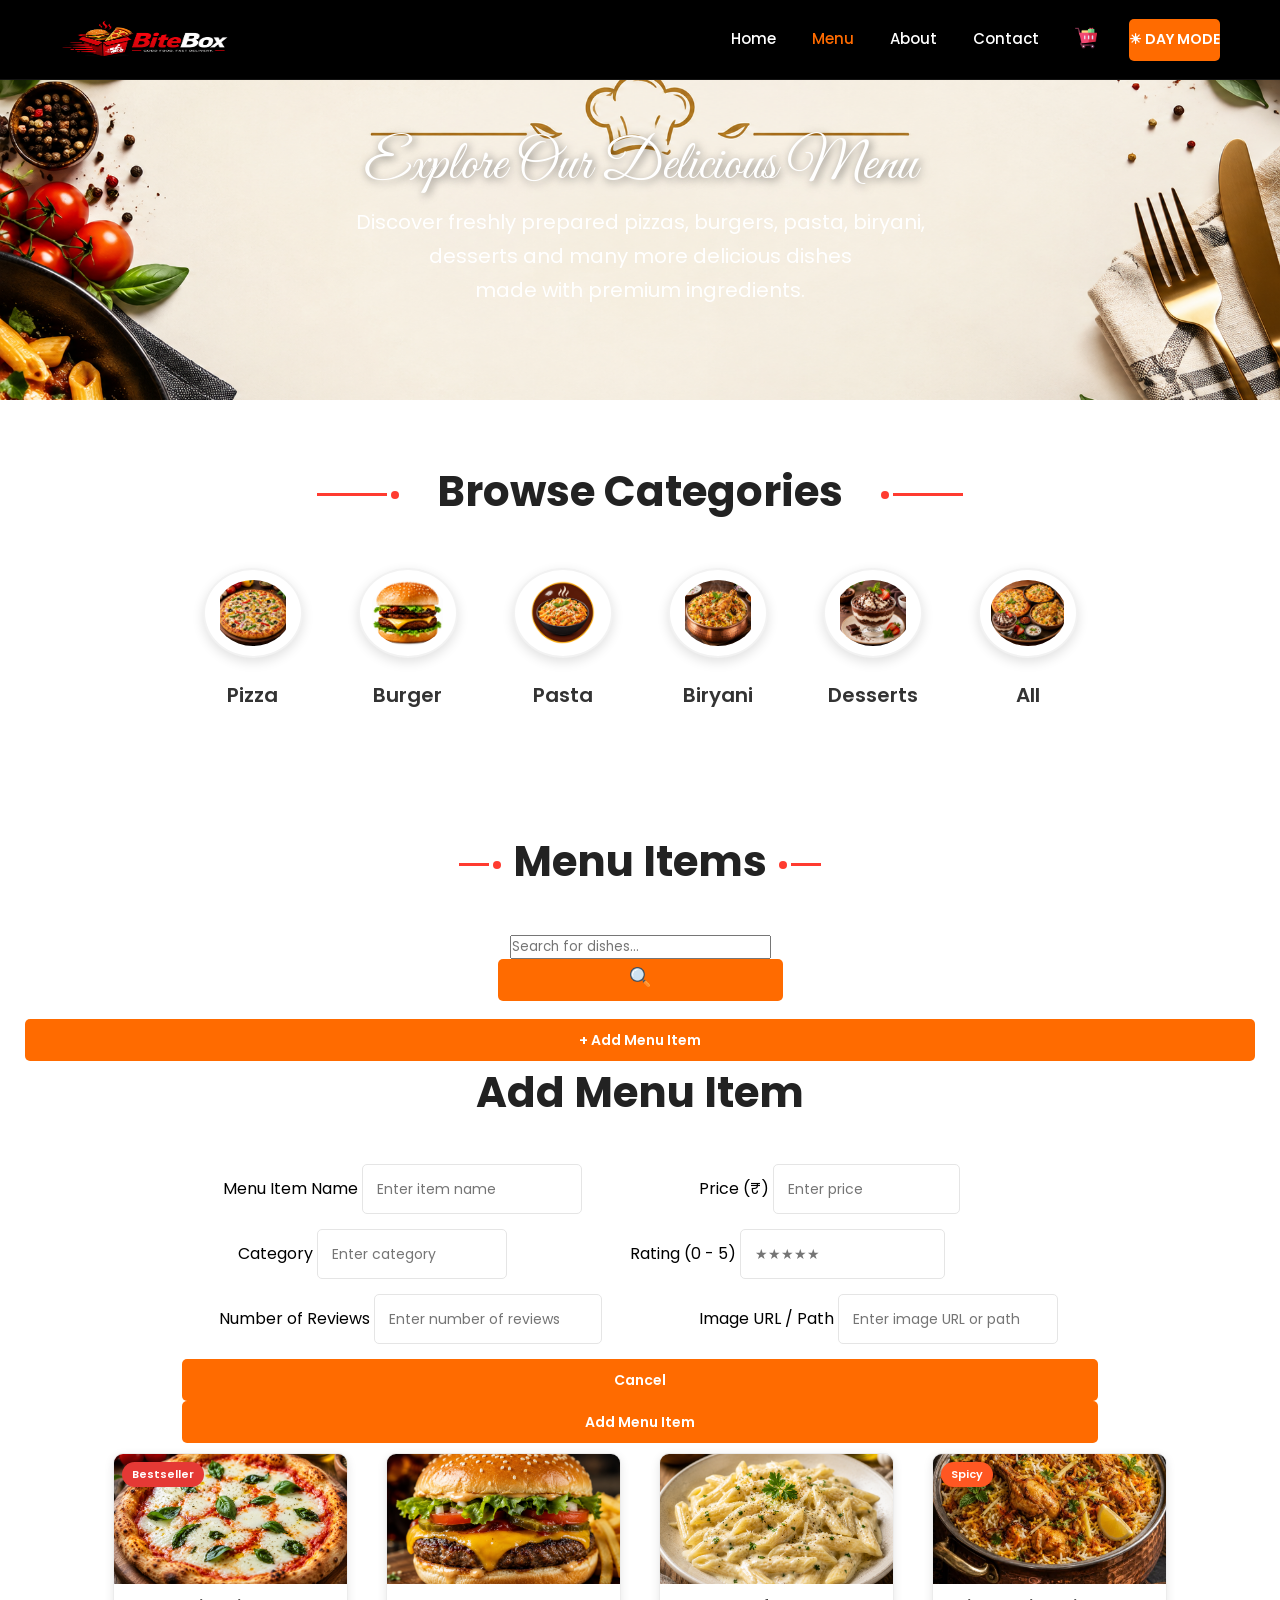
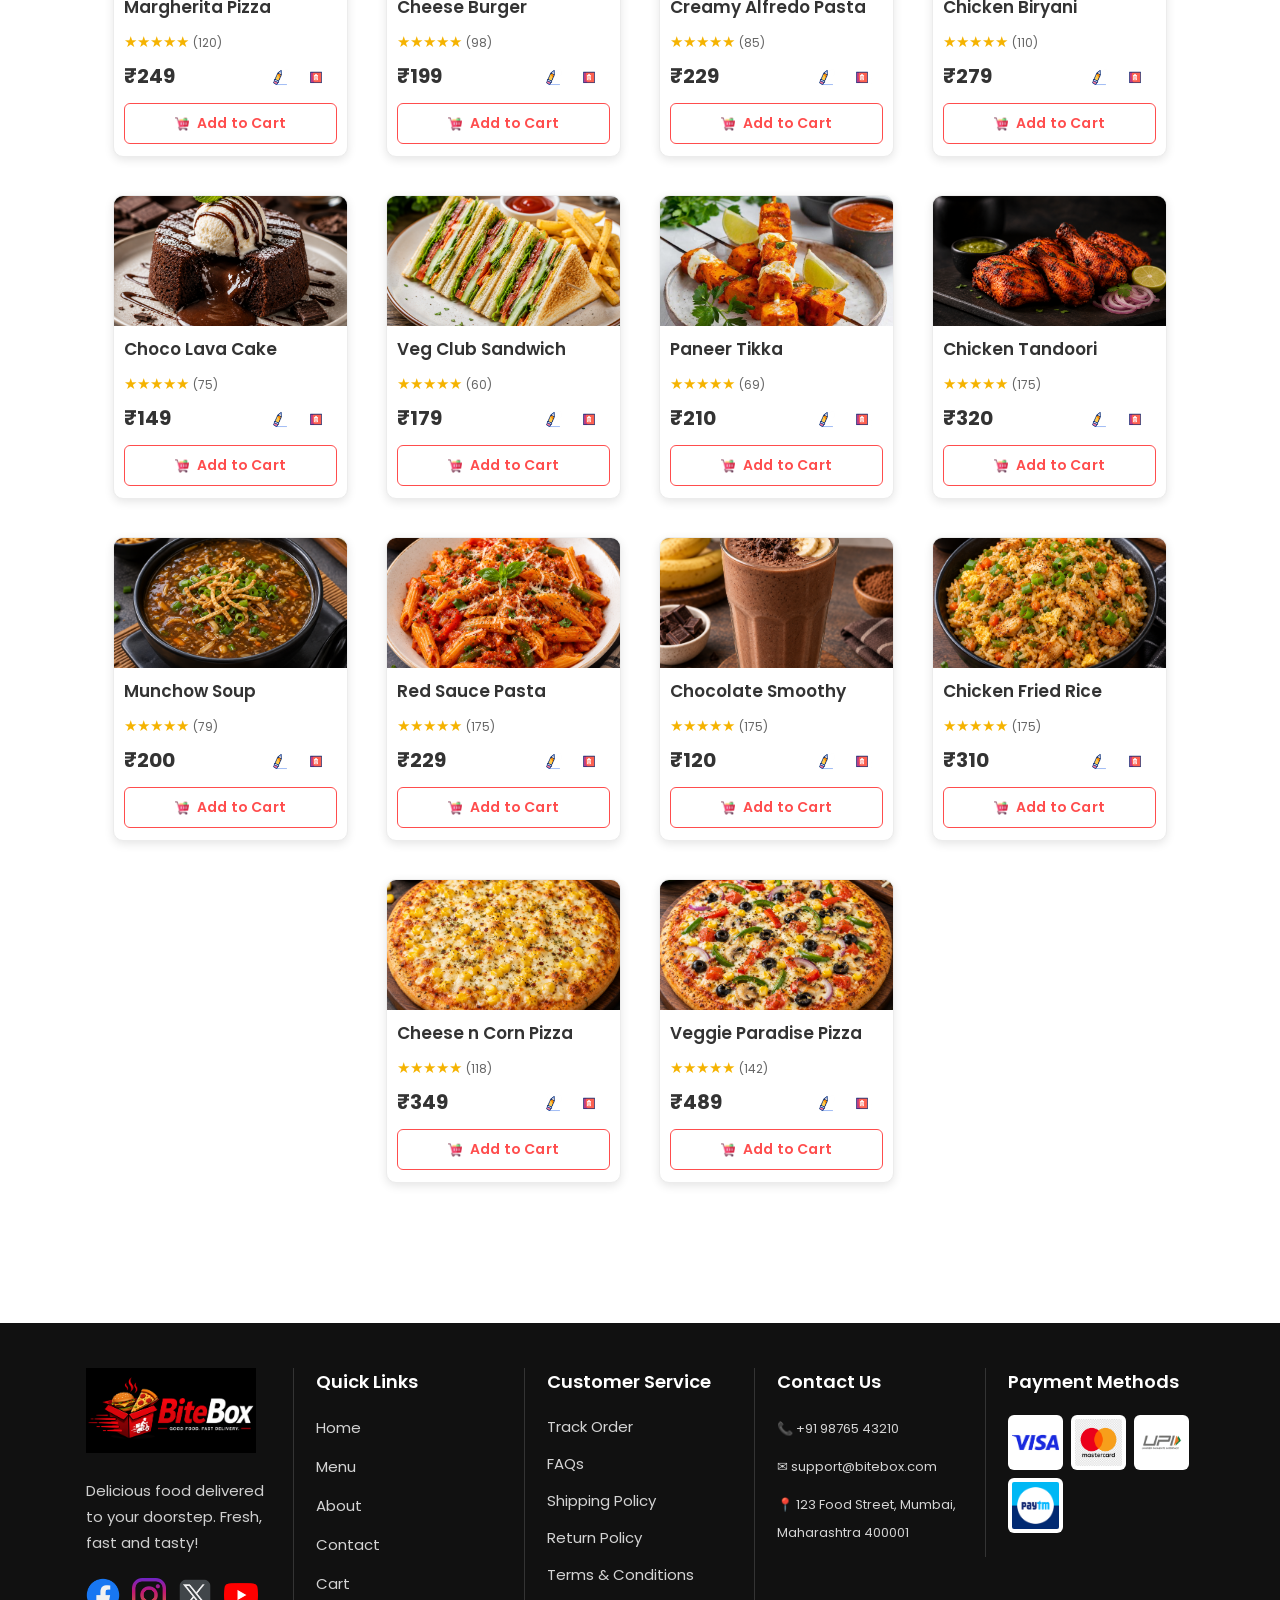
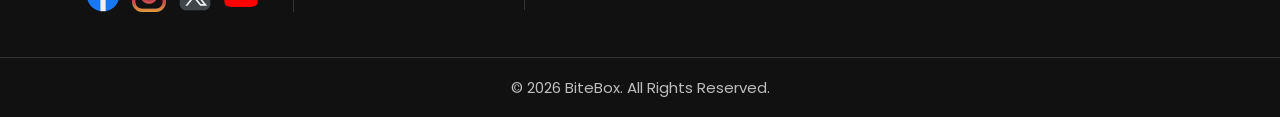
<file: menu.html>
<!DOCTYPE html>
<html lang="en">

<head>
  <meta charset="UTF-8">
  <meta name="viewport" content="width=device-width, initial-scale=1.0">
  <title>Menu - BiteBox</title>
  <link rel="stylesheet" href="css/style.css">
  <link rel="preconnect" href="https://fonts.googleapis.com">
  <link rel="preconnect" href="https://fonts.gstatic.com" crossorigin>
  <link
    href="https://fonts.googleapis.com/css2?family=Great+Vibes&family=Montserrat:wght@400;600;700;800&family=Pacifico&family=Poppins:wght@300;400;500;600;700&display=swap"
    rel="stylesheet">
</head>

<body>
  <header>
    <!--Restaurant Name-->
    <img src="assets/images/logo.png" alt="BiteBox Logo" class="logo">

    <!--Navigation Menu-->
    <nav>
      <a href="index.html"> Home</a>

      <a href="menu.html" class="active">Menu</a>

      <a href="about.html">About</a>

      <a href="contact.html">Contact</a>

      <a href="cart.html" class="cart-icon">
        <span class="cart-wrapper">
          <img src="assets/icons/cart.png" alt="Cart Icon" width="22" height="22">
          <span id="cart-count" hidden>0</span>
        </span>
      </a>

      <button type="button" id="theme-toggle" class="theme-toggle">
        <span class="theme-icon">☀</span>
        <span class="theme-text">
          DAY MODE
        </span>
      </button>

    </nav>

  </header>


  <!--Menu hero section-->
  <section id="menu-hero">

    <h1>Explore Our Delicious Menu</h1>

    <p>
      Discover freshly prepared pizzas, burgers, pasta,
      biryani,<br> desserts and many more delicious dishes<br>
      made with premium ingredients.
    </p>

  </section>


  <section id="categories">
    <h2><span></span>Browse Categories<span></span></h2>

    <div>
      <article>
        <img src="assets/icons/pizza.png" alt="Pizza" width="120" height="120">
        <h3>Pizza</h3>
      </article>

      <article>
        <img src="assets/icons/burger-icon.png" alt="Burger" width="120" height="120">
        <h3>Burger</h3>
      </article>

      <article>
        <img src="assets/icons/pasta.png" width="120" height="120">
        <h3>Pasta</h3>
      </article>

      <article>
        <img src="assets/icons/biryani.png" width="120" height="120">
        <h3>Biryani</h3>
      </article>

      <article>
        <img src="assets/icons/cake.png" alt="Desserts" width="120" height="120">
        <h3>Desserts</h3>
      </article>

       <article>
        <img src="assets/icons/All-food.png" alt="Desserts" width="120" height="120">
        <h3>All</h3>
      </article>

    </div>
  </section>


  <!-- Menu Items Section -->

  <section id="menu-items">

    <h2>
      <span></span>
      Menu Items
      <span></span>
    </h2>


    <div class="menu-controls">

      <div class="menu-search">

        <input type="text" id="menu-search" placeholder="Search for dishes...">

        <button type="button" id="search-button">
          <img src="assets/icons/search.png" alt="Search" width="20" height="20">
        </button>

      </div>

      <button type="button" id="add-menu-btn">
        + Add Menu Item
      </button>

    </div>


    <!-- Add Menu Item Modal -->

    <div id="menu-modal" class="menu-modal">

      <div class="menu-modal-content">

        <div class="modal-header">

          <h2>Add Menu Item</h2>

        </div>


        <form id="menu-form">

          <div class="form-row">
            <div class="form-group">
              <label for="menu-name"> Menu Item Name </label>
              <input type="text" id="menu-name" placeholder="Enter item name" required>
            </div>


            <div class="form-group">
              <label for="menu-price"> Price (₹) </label>
              <input type="number" id="menu-price" placeholder="Enter price" required>
            </div>

          </div>


          <div class="form-row">
            <div class="form-group">
              <label for="menu-category"> Category </label>
              <input type="text" id="menu-category" placeholder="Enter category" required>
            </div>


            <div class="form-group">
              <label for="menu-rating"> Rating (0 - 5) </label>
              <input type="text" id="menu-rating" placeholder="★★★★★" required>
            </div>

          </div>


          <div class="form-row">
            <div class="form-group">
              <label for="menu-reviews"> Number of Reviews </label>
              <input type="number" id="menu-reviews" placeholder="Enter number of reviews" required>
            </div>


            <div class="form-group">
              <label for="menu-image"> Image URL / Path </label>
              <input type="text" id="menu-image" placeholder="Enter image URL or path" required>
            </div>

          </div>


          <div class="form-actions">
            <button type="button" id="cancel-menu-form"> Cancel </button>
            <button type="submit"> Add Menu Item </button>
          </div>

        </form>
      </div>
    </div>






    <div id="menu-container">

      <!-- Menu Item 1 -->

      <article data-category="pizza">

        <span class="tag">Bestseller</span>

        <img src="assets/images/margherita-pizza.png" alt="Margherita Pizza">

        <h3>Margherita Pizza</h3>

        <p class="rating">
          ★★★★★
          <small>(120)</small>
        </p>

        <p class="price">₹249</p>

        <div class="menu-actions">

          <button type="button" class="update-menu-btn">
            <img src="assets/icons/edit.gif">
          </button>

          <button type="button" class="delete-menu-btn">
             <img src="assets/icons/delete.gif">
          </button>

        </div>

        <button>
          <img class="cart" src="assets/icons/cart.png" alt="Cart" width="14" height="14">
          Add to Cart
        </button>

      </article>

      <!-- Menu Item 2 -->

      <article data-category="burger">

        <img src="assets/images/cheese-burger.png" alt="Cheese Burger">

        <h3>Cheese Burger</h3>

        <p class="rating">
          &#9733;&#9733;&#9733;&#9733;&#9733;
          <small>(98)</small>
        </p>

        <p class="price">₹199</p>

         <div class="menu-actions">

          <button type="button" class="update-menu-btn">
            <img src="assets/icons/edit.gif">
          </button>

          <button type="button" class="delete-menu-btn">
             <img src="assets/icons/delete.gif">
          </button>

        </div>

        <button>
          <img class="cart" src="assets/icons/cart.png" alt="Cart" width="14" height="14">
          Add to Cart
        </button>

      </article>

      <!-- Menu Item 3 -->

      <article data-category="pasta">

        <img src="assets/images/alfredo-pasta.png" alt="Creamy Alfredo Pasta">

        <h3>Creamy Alfredo Pasta</h3>

        <p class="rating">
          &#9733;&#9733;&#9733;&#9733;&#9733;
          <small>(85)</small>
        </p>

        <p class="price">₹229</p>

         <div class="menu-actions">

          <button type="button" class="update-menu-btn">
            <img src="assets/icons/edit.gif">
          </button>

          <button type="button" class="delete-menu-btn">
             <img  src="assets/icons/delete.gif">
          </button>

        </div>

        <button>
          <img class="cart" src="assets/icons/cart.png" alt="Cart" width="14" height="14">
          Add to Cart
        </button>

      </article>

      <!-- Menu Item 4 -->

      <article data-category="biryani">

        <span class="tag spicy">Spicy</span>

        <img src="assets/images/biryani.jpg" alt="Chicken Biryani">

        <h3>Chicken Biryani</h3>

        <p class="rating">
          &#9733;&#9733;&#9733;&#9733;&#9733;
          <small>(110)</small>
        </p>

        <p class="price">₹279</p>

         <div class="menu-actions">

          <button type="button" class="update-menu-btn">
            <img src="assets/icons/edit.gif">
          </button>

          <button type="button" class="delete-menu-btn">
             <img src="assets/icons/delete.gif">
          </button>

        </div>

        <button>
          <img class="cart" src="assets/icons/cart.png" alt="Cart" width="14" height="14">
          Add to Cart
        </button>

      </article>

      <!-- Menu Item 5 -->

      <article data-category="desserts">

        <img src="assets/images/choco-lava-cake.png" alt="Choco Lava Cake">

        <h3>Choco Lava Cake</h3>

        <p class="rating">
          &#9733;&#9733;&#9733;&#9733;&#9733;
          <small>(75)</small>
        </p>

        <p class="price">₹149</p>

         <div class="menu-actions">

          <button type="button" class="update-menu-btn">
            <img src="assets/icons/edit.gif">
          </button>

          <button type="button" class="delete-menu-btn">
             <img src="assets/icons/delete.gif">
          </button>

        </div>

        <button>
          <img class="cart" src="assets/icons/cart.png" alt="Cart" width="14" height="14">
          Add to Cart
        </button>

      </article>

      <!-- Menu Item 6 -->

      <article data-category="sandwich">

        <img src="assets/images/veg-club-sandwich.png" alt="Veg Club Sandwich">

        <h3>Veg Club Sandwich</h3>

        <p class="rating">
          &#9733;&#9733;&#9733;&#9733;&#9733;
          <small>(60)</small>
        </p>

        <p class="price">₹179</p>

         <div class="menu-actions">

          <button type="button" class="update-menu-btn">
            <img src="assets/icons/edit.gif">
          </button>

          <button type="button" class="delete-menu-btn">
             <img src="assets/icons/delete.gif">
          </button>

        </div>

        <button>
          <img class="cart" src="assets/icons/cart.png" alt="Cart" width="14" height="14">
          Add to Cart
        </button>

      </article>

      <!-- Menu Item 7 -->

      <article data-category="tandoor">

        <img src="assets/images/paneer-tikka.jpg">

        <h3>Paneer Tikka</h3>

        <p class="rating">
          &#9733;&#9733;&#9733;&#9733;&#9733;
          <small>(69)</small>
        </p>

        <p class="price">₹210</p>

         <div class="menu-actions">

          <button type="button" class="update-menu-btn">
            <img src="assets/icons/edit.gif">
          </button>

          <button type="button" class="delete-menu-btn">
             <img src="assets/icons/delete.gif">
          </button>

        </div>

        <button>
          <img class="cart" src="assets/icons/cart.png" alt="Cart" width="14" height="14">
          Add to Cart
        </button>

      </article>

      <!-- Menu Item 8 -->

      <article data-category="tandoor">

        <img src="assets/images/tandoori.png">

        <h3>Chicken Tandoori</h3>

        <p class="rating">
          &#9733;&#9733;&#9733;&#9733;&#9733;
          <small>(175)</small>
        </p>

        <p class="price">₹320</p>

         <div class="menu-actions">

          <button type="button" class="update-menu-btn">
            <img src="assets/icons/edit.gif">
          </button>

          <button type="button" class="delete-menu-btn">
             <img src="assets/icons/delete.gif">
          </button>

        </div>

        <button>
          <img class="cart" src="assets/icons/cart.png" alt="Cart" width="14" height="14">
          Add to Cart
        </button>

      </article>

      <!-- Menu Item 9 -->

      <article data-category="starter">

        <img src="assets/images/soup.png">

        <h3>Munchow Soup</h3>

        <p class="rating">
          &#9733;&#9733;&#9733;&#9733;&#9733;
          <small>(79)</small>
        </p>

        <p class="price">₹200</p>

         <div class="menu-actions">

          <button type="button" class="update-menu-btn">
            <img src="assets/icons/edit.gif">
          </button>

          <button type="button" class="delete-menu-btn">
             <img src="assets/icons/delete.gif">
          </button>

        </div>

        <button>
          <img class="cart" src="assets/icons/cart.png" alt="Cart" width="14" height="14">
          Add to Cart
        </button>

      </article>

      <!-- Menu Item 9 -->

      <article data-category="pasta">

        <img src="assets/images/red-sauce-pasta.png">

        <h3>Red Sauce Pasta</h3>

        <p class="rating">
          &#9733;&#9733;&#9733;&#9733;&#9733;
          <small>(175)</small>
        </p>

        <p class="price">₹229</p>

         <div class="menu-actions">

          <button type="button" class="update-menu-btn">
            <img src="assets/icons/edit.gif">
          </button>

          <button type="button" class="delete-menu-btn">
             <img src="assets/icons/delete.gif">
          </button>

        </div>

        <button>
          <img class="cart" src="assets/icons/cart.png" alt="Cart" width="14" height="14">
          Add to Cart
        </button>

      </article>

      <!-- Menu Item 11 -->

      <article data-category="desserts">

        <img src="assets/images/chocolate-smoothy.png">

        <h3>Chocolate Smoothy</h3>

        <p class="rating">
          &#9733;&#9733;&#9733;&#9733;&#9733;
          <small>(175)</small>
        </p>

        <p class="price">₹120</p>

         <div class="menu-actions">

          <button type="button" class="update-menu-btn">
            <img src="assets/icons/edit.gif">
          </button>

          <button type="button" class="delete-menu-btn">
             <img src="assets/icons/delete.gif">
          </button>

        </div>

        <button>
          <img class="cart" src="assets/icons/cart.png" alt="Cart" width="14" height="14">
          Add to Cart
        </button>

      </article>


      <!-- Menu Item 12 -->

      <article data-category="biryani">

        <img src="assets/images/fried-rice.png">

        <h3>Chicken Fried Rice</h3>


        <p class="rating">
          &#9733;&#9733;&#9733;&#9733;&#9733;
          <small>(175)</small>
        </p>

        <p class="price">₹310</p>

         <div class="menu-actions">

          <button type="button" class="update-menu-btn">
            <img src="assets/icons/edit.gif">
          </button>

          <button type="button" class="delete-menu-btn">
             <img src="assets/icons/delete.gif">
          </button>

        </div>

        <button>
          <img class="cart" src="assets/icons/cart.png" alt="Cart" width="14" height="14">
          Add to Cart
        </button>

      </article>



      <!-- Menu Item 12 -->

      <article data-category="pizza">

        <img src="assets/images/Cheese n Corn Pizza.png">

        <h3>Cheese n Corn Pizza</h3>

        <p class="rating">
          &#9733;&#9733;&#9733;&#9733;&#9733;
          <small>(118)</small>
        </p>

        <p class="price">₹349</p>

         <div class="menu-actions">

          <button type="button" class="update-menu-btn">
            <img src="assets/icons/edit.gif">
          </button>

          <button type="button" class="delete-menu-btn">
             <img src="assets/icons/delete.gif">
          </button>

        </div>

        <button>
          <img class="cart" src="assets/icons/cart.png" alt="Cart" width="14" height="14">
          Add to Cart
        </button>

      </article>



      <article data-category="pizza">

        <img src="assets/images/Veggie Paradise Pizza.png">

        <h3>Veggie Paradise Pizza</h3>

        <p class="rating">
          &#9733;&#9733;&#9733;&#9733;&#9733;
          <small>(142)</small>
        </p>

        <p class="price">₹489</p>

         <div class="menu-actions">

          <button type="button" class="update-menu-btn">
            <img src="assets/icons/edit.gif">
          </button>

          <button type="button" class="delete-menu-btn">
             <img src="assets/icons/delete.gif">
          </button>

        </div>

        <button>
          <img class="cart" src="assets/icons/cart.png" alt="Cart" width="14" height="14">
          Add to Cart
        </button>

      </article>


    </div>

  </section>




  <!-- Footer Logo Section -->
  <footer>
    <div class="footer-container">
      <section>
        <img src="assets/images/logo.png" alt="BiteBox Logo" width="180">
        <p> Delicious food delivered to your doorstep.
          Fresh, fast and tasty!
        </p>

        <div class="footer-socials">

          <a href="#">
            <img src="assets/icons/facebook.png" alt="Facebook" width="35" height="35">
          </a>

          <a href="#">
            <img src="assets/icons/instagram.png" alt="Instagram" width="35" height="35">
          </a>

          <a href="#">
            <img src="assets/icons/twitter.png" alt="Twitter" width="35" height="35">
          </a>

          <a href="#">
            <img src="assets/icons/youtube.png" alt="YouTube" width="35" height="35">
          </a>
        </div>
      </section>



      <!-- Quick Links -->

      <section>
        <h3>Quick Links</h3>
        <ul>
          <li><a href="index.html">Home</a></li>
          <li><a href="menu.html">Menu</a></li>
          <li><a href="about.html">About</a></li>
          <li><a href="contact.html">Contact</a></li>
          <li><a href="cart.html">Cart</a></li>
        </ul>
      </section>



      <!-- Customer Service -->
      <section>
        <h3>Customer Service</h3>
        <ul>
          <li>Track Order</li>
          <li>FAQs</li>
          <li>Shipping Policy</li>
          <li>Return Policy</li>
          <li>Terms & Conditions</li>
        </ul>

      </section>



      <!-- Contact Information -->

      <section>
        <h3>Contact Us</h3>
        <p>📞 +91 98765 43210</p>
        <p>✉ support@bitebox.com</p>
        <p> 📍 123 Food Street, Mumbai, Maharashtra 400001 </p>
      </section>



      <!-- Payment Methods -->

      <section>
        <h3>Payment Methods</h3>
        <div class="payment-icons">
          <img src="assets/images/visa.png" alt="Visa">
          <img src="assets/images/mastercard.png" alt="MasterCard">
          <img src="assets/images/upi.png" alt="UPI">
          <img src="assets/images/paytm.png" alt="Paytm">
        </div>
      </section>
    </div>


    <p> © 2026 BiteBox. All Rights Reserved. </p>

  </footer>

  <script src="js/script.js"></script>
  <script src="js/add-to-cart.js"></script>
</body>


</html>
</file>
<file: css/style.css>
/* Global Website Styling */

* {
    margin: 0;
    padding: 0;
    box-sizing: border-box;
    font-family: "Poppins", sans-serif;
}




header {
    width: 100%;
    height: 80px;
    padding: 0 60px;
    background: black;
    /* background:#111111; */
    /* background:white; */
    border-bottom: 1px solid rgba(255, 255, 255, .08);

    display: flex;
    justify-content: space-between;
    align-items: center;

    position: sticky;
    top: 0;
    z-index: 1000;
}



.logo {
    width: 170px;
    height: 50px;
}

header nav {
    display: flex;
    align-items: center;
    gap: 28px;

}

header nav a {
    display: flex;
    align-items: center;
    justify-content: center;

    height: 80px;
    padding: 0 4px;

    text-decoration: none;
    color: #ffffff;
    /* color: black; */
    font-size: 15px;
    font-weight: 500;

    border-bottom: 3px solid transparent;
}

.cart-icon img {
    display: block;
    width: 22px;
    height: 22px;
}


.cart-icon:hover img {
    transform: scale(1.1);
}



header nav a:hover {
    color: #ff6b00;
}

/* Active Navigation Link */

nav a.active {
    color: #ff6b00;
}


/* Home Hero Section */

#home-hero {

    background-image: url("../assets/images/banner.png");
    background-repeat: no-repeat;
    background-position: center right;
    background-size: cover;
    height: 430px;
    padding: 55px 80px;

}

#home-hero h1 {
    color: white;
    font-family: "Montserrat", sans-serif;
    font-size: 52px;
    font-weight: 800;
    line-height: 58px;
    width: 650px;
    margin-bottom: 20px;
}

#home-hero h1 span {
    color: #F5A300;
}


/* Home Hero Description */

#home-hero p {
    color: white;
    font-size: 18px;
    line-height: 28px;
    width: 420px;
    margin-bottom: 35px;
}




/* Hero Buttons */

.hero-buttons {
    margin-top: 25px;

}

.hero-buttons a {
    display: inline-block;
    min-width: 180px;
    padding: 15px 30px;
    text-align: center;
    text-decoration: none;
    font-size: 18px;
    font-weight: 600;
    border-radius: 6px;
    transition: 0.3s;

}

.order-btn {
    background-color: #F44336;
    color: white;
    margin-right: 0;
    width: 250px;
    border: 2px solid white;
}

.menu-btn {
    background-color: transparent;
    color: white;
    border: 2px solid white;
    width: 250px;
    margin-left: 20px;
}

.order-btn:hover {
    background-color: #D32F2F;

}

.menu-btn:hover {
    background-color: white;
    color: #222;

}

/*Menu hero bckground */
#menu-hero {
    background-image: url("../assets/images/menu banner.png");
    background-repeat: no-repeat;
    background-position: center;
    background-size: cover;
    height: 320px;
    padding: 50px 80px;
    text-align: center;
    padding-top: 55px;
}


#menu-hero h1 {

    font-family: "Great Vibes", cursive;
    font-size: 56px;
    line-height: 60px;
    font-weight: 400;
    color: white;
    text-align: center;
    text-shadow: 2px 2px 8px rgba(0, 0, 0, 0.5);
    margin-bottom: 10px;

}

/* Menu Hero Description */

#menu-hero p {

    color: white;
    font-size: 20px;
    line-height: 34px;
    width: 700px;
    text-align: center;
    margin: 0 auto 35px;

}

/* Contact Hero Section */

#contact-hero {
    background-image: url("../assets/images/contact-banner.png");
    background-repeat: no-repeat;
    background-position: center;
    background-size: cover;

    height: 320px;
    width: 100%;

    padding: 60px 80px;
    box-sizing: border-box;

    display: flex;
    align-items: center;
}


/* Contact Hero Heading */

#contact-hero h2 {

    color: orangered;
    font-size: 52px;
    font-weight: 700;
    margin-bottom: 10px;

}

/* Highlight 'Us' */

#contact-hero h2 span {

    color: #ff6b00;

}

/* Contact Hero Subtitle */

#contact-hero h3 {

    color: orange;
    font-size: 19px;
    font-weight: 500;
    margin-bottom: 20px;

}

/* Contact Hero Decorative Line */

#contact-hero hr {

    width: 70px;
    height: 4px;
    background-color: #ff6b00;
    border: none;
    border-radius: 10px;
    margin-bottom: 25px;

}

/* Contact Hero Description */

#contact-hero p {

    color: #ffffff;
    font-size: 18px;
    line-height: 30px;
    width: 460px;

}

/* About Hero Section */

#about-hero {

    background-image: url("../assets/images/about-hero.png");

    background-repeat: no-repeat;

    background-position: right center;

    background-size: cover;

    height: 320px;

    padding: 45px 200px;

    text-align: center;

}

/* About Hero Content */

#about-hero .hero-content {

    width: 400px;
    text-align: left;

}



/* About Hero Heading */

#about-hero h2 {

    color: orangered;

    font-family: "Montserrat", sans-serif;

    font-size: 72px;

    font-weight: 700;

    line-height: 54px;

    margin-bottom: 10px;

}



/* About Highlight */

#about-hero h2 span {

    font-family: "Allura", cursive;

    color: #ff6b00;

    font-size: 62px;

    font-weight: 400;

}



/* About Hero Subtitle */

#about-hero p {

    color: orangered;

    font-size: 22px;

    font-weight: 400;

    margin-bottom: 18px;

}

/* Decorative Line */

#about-hero hr {

    width: 45px;

    height: 3px;

    background-color: #ff6b00;

    border: none;

    border-radius: 20px;

}

/* Cart Hero Section */

#cart-hero {

    background-image:
        linear-gradient(rgba(0, 0, 0, 0.55), rgba(0, 0, 0, 0.55)),
        url("../assets/images/cart-hero.png");

    background-repeat: no-repeat;

    background-position: center;

    background-size: cover;

    height: 320px;

    padding: 35px 80px;

    text-align: center;

}


/* Cart Hero Heading */

#cart-hero h1 {

    color: #ffffff;

    font-family: "Lobster", cursive;

    font-size: 58px;

    font-weight: 400;

    text-shadow: 2px 2px 8px rgba(0, 0, 0, 0.5);

    margin-bottom: 20px;

}

.divider {
    text-align: center;
    margin-bottom: 25px;
}


.divider hr {
    display: inline-block;
    width: 120px;
    height: 3px;
    background-color: #ff6b00;
    border: none;
    border-radius: 20px;
    vertical-align: middle;
}


.divider img {
    width: 34px;
    height: 34px;
    margin: 0 15px;
    display: inline-block;
    vertical-align: middle;
}

/* Cart Hero Description */

#cart-hero p {

    color: #ffffff;
    font-size: 16px;
    line-height: 30px;
    width: 720px;
    margin: 0 auto;

}


/* Features Section */
#features {
    background-color: #ffffff;
    padding: 45px 25px;
    display: flex;
    flex-wrap: wrap;
    justify-content: center;
}

/* Section Heading */

#features h2 {
    width: 100%;
    text-align: center;
    font-size: 42px;
    font-weight: 700;
    color: #222222;
    margin-bottom: 40px;
    position: relative;
}

#features h2::after {
    content: "";
    display: block;
    width: 70px;
    height: 3px;
    background-color: #ff6b00;
    margin: 10px auto 0;
}

/* Feature Card */

#features article {
    width: 300px;

    padding: 0 15px;
    display: flex;
    align-items: center;
    border-right: 1px solid #e5e5e5;
}

#features article:last-child {
    border-right: none;
}

/* Feature Icon */

#features article img {
    width: 55px;
    height: 55px;
    margin-right: 20px;
    flex-shrink: 0;
}

/* Feature Content */

#features article div {
    flex: 1;
}

/* Feature Title */
#features article h3 {
    font-size: 18px;
    font-weight: 700;

    color: #000000;
    margin-bottom: 6px;
}

/* Feature Description */
#features article p {
    font-size: 16px;
    color: #3a3939;
    line-height: 21px;
    margin: 0;
}

	
    /* Popular Dishes Section */
#popular-dishes{
    background-color:#ffffff;
    padding:60px 30px;
    display:flex;
    flex-wrap:wrap;
    justify-content:center;
    gap:18px;
}
 
/* Section Heading */
 
#popular-dishes h2{
    width:100%;
    text-align:center;
    font-size:42px;
    font-weight:700;
    color:#222222;
    margin-bottom:22px;
    position:relative;
}



#popular-dishes h2::after{
    content:"";
    display:block;
    width:70px;
    height:3px;
    background-color:#ff6b00;
    margin:10px auto 0;
}

/* Dish Card */

#popular-dishes article{
    width:225px;
    background-color:#ffffff;
    border-radius:14px;
    overflow:hidden;
    box-shadow:0 3px 12px rgba(0,0,0,0.12);
}

/* Food Image */

#popular-dishes article img{
    width:100%;
    height:135px;
    object-fit:cover;
    display:block;
}

/* Dish Name */

#popular-dishes article h3{
    font-size:18px;
    font-weight:700;
    color:#222222;
    margin:10px 12px 6px;
}

/* Rating & Price */

#popular-dishes .details{
    display:flex;
    justify-content:space-between;
    align-items:center;
    padding:0 12px 10px;
}

/* Ratings */

#popular-dishes .ratings{
    color:#f5b301;
    font-size:18px;
    font-weight:600;
    margin:0;
}

/* Review Count */
#popular-dishes .ratings small{
    color:#666666;
    font-size:12px;
}

/* Price */
#popular-dishes .price{
    color:#f44336;
    font-size:20px;
    font-weight:700;
    margin:0;
}
/* Hover Effect */
#popular-dishes article:hover{
    box-shadow:0 8px 22px rgba(0,0,0,0.18);
}


/* Offer Section */

#offer{
    width:95%;
    height:250px;
    margin:70px auto;
    padding:28px 55px;
    box-sizing:border-box;
    background-image:url("../assets/images/banner1.png");
    background-repeat:no-repeat;
    background-size:100% 100%;
    background-position:center;
    border-radius:20px;
}
/* Offer Content */
.offer-content{
    width:38%;
}
/* Heading */
.offer-content h2{
    font-size:34px;
    font-weight:800;
    color:#ffffff;
    line-height:1.15;
    margin-bottom:15px;
}

.offer-content h2 span{
    background:linear-gradient(180deg,#ffffff 0%,#fff9d8 25%,#ffe47a 55%,#ffc107 80%,#ff9800 100%);
    -webkit-background-clip:text;
    -webkit-text-fill-color:transparent;
    background-clip:text;
}

/* Description */
.offer-content p{
    font-size:18px;
    color:#ffffff;
    line-height:1.5;
    margin-bottom:10px;
}

.offer-content strong{
    color:#ffb400;
}

/* Button */
.offer-content a{
    display:inline-block;
    margin-top:8px;
    padding:12px 32px;
    background:#ff3b30;
    color:#ffffff;
    text-decoration:none;
    font-size:17px;
    font-weight:600;

 border-radius:8px;
    width: 200px;
    text-align: center;
}

.offer-content a:hover{
    background-color: #D32F2F;
}

#reviews{
    background:#ffffff;
    padding:60px 30px;
    display:flex;
    flex-wrap:wrap;
    justify-content:center;
    gap:22px;
}

/* Section Heading */

#reviews h2{
    width:100%;
    text-align:center;
    font-size:42px;
    font-weight:700;
    color:#222222;
    margin-bottom:30px;
    position:relative;
}

#reviews h2::after{
    content:"";
    display:block;
    width:70px;
    height:3px;
    background:#ff6b00;
    margin:10px auto 0;
}

/* Review Card */

#reviews article{
    width:330px;
    background:#ffffff;
    padding:22px 20px 18px;
    border-radius:12px;
    box-shadow:0 3px 12px rgba(0,0,0,0.12);
    position:relative;
}

/* Quote Icon */

#reviews article::before{
    content:"❝";
    position:absolute;
    top:-14px;
    left:18px;
    font-size:42px;
    color:#ff3b30;
    background:#ffffff;
    line-height:1;
    padding:0 4px;
}

/* Review Text */

#reviews article>p{
    font-size:15px;
    color:#444444;

    line-height:22px;
    margin:0 0 14px;
}

/* Customer Section */

#reviews .customer{
    display:flex;
    align-items:center;
}

/* Customer Image */

#reviews .customer img{
    width:46px;
    height:46px;
    border-radius:50%;
    object-fit:cover;
    margin-right:10px;
}

/* Customer Name */

#reviews .customer h3{
    font-size:17px;
    font-weight:700;
    color:#222222;
    margin:0 0 4px;
}

/* Rating */

#reviews .customer span{
    color:#f5b301;
    font-size:16px;
}

/* Hover Effect */

#reviews article:hover{
    box-shadow:0 8px 20px rgba(0,0,0,0.18);
}

/* Newsletter Section */

#newsletter{
    width:100%;
    margin:10px 0 0;
    padding:10px 65px;
    background:linear-gradient(to right,#f44336,#e53935,#d32f2f);
    display:flex;
    justify-content:space-between;
    align-items:center;
    box-sizing:border-box;
}

/* Left Content */

.newsletter-content{
    display:flex;
    align-items:center;
    gap:30px;
}

/* Mail Icon */

.newsletter-content img{
    width:55px;
    height:55px;
    background:#ffffff;
    border-radius:50%;
    padding:8px;
}

/* Heading */
.newsletter-content h2{
    font-size:28px;
    font-weight:700;
    color:#ffffff;
    margin-bottom:2px;
    line-height:1.1;
}

/* Description */
.newsletter-content p{
    font-size:15px;
    color:#ffeaea;
    line-height:20px;
    margin:0;
}

/* Newsletter Form */
.newsletter-form{
    display:flex;
    align-items:center;
}

/* Email Input */
.newsletter-form input{
    width:300px;
    height:38px;
    border:none;
    outline:none;
    padding:0 14px;
    font-size:14px;
    border-radius:4px 0 0 4px;
}

/* Subscribe Button */
.newsletter-form button{
    height:38px;
    padding:0 24px;
    border:none;
    background:#111111;
    color:#ffffff;
    font-size:14px;
    font-weight:600;
    cursor:pointer;
    border-radius:0 4px 4px 0;
}

/* Newsletter Image */
.newsletter-image img{
    width:140px;
    height:auto;
    display:block;
}

/* Hover Effect */

.newsletter-form button:hover{
    background:#000000;
}

/* Browse Categories Section */

#categories{
    background-color:#ffffff;
    padding:60px 30px;
    text-align:center;
}

/* Section Heading */
#categories h2{
    font-size:42px;
    font-weight:700;
    color:#222222;
    margin-bottom:45px;
}

#categories h2 span{
    display:inline-block;
    width:70px;
    height:3px;
    background:#ff3b30;
    vertical-align:middle;
    margin:10px 50px;
    position:relative;
}

#categories h2 span::before{
    content:"";
    width:8px;
    height:8px;
    background:#ff3b30;
    border-radius:50%;
    position:absolute;
    top:-2px;
}

#categories h2 span:first-child::before{
    right:-12px;
}

#categories h2 span:last-child::before{
    left:-12px;
}

/* Categories Container */
#categories div{
    display:flex;
    justify-content:center;
    align-items:flex-start;
    flex-wrap:wrap;
    gap:55px;
}
/* Category Item */
#categories article{
    text-align:center;
}

/* Category Icon */

#categories article img{
    width:100px;
    height:90px;
    padding:10px;
    background:#ffffff;
    border:2px solid #f2f2f2;
    border-radius:50%;
    object-fit:contain;
    box-shadow:0 4px 12px rgba(0,0,0,0.12);
    margin-bottom:15px;
}

/* Category Name */

#categories article h3{
    font-size:20px;
    font-weight:600;
    color:#333333;
}

/* Hover Effect */

#categories article img:hover{
    box-shadow:0 8px 18px rgba(0,0,0,0.18);
}

/* Menu Items Section */

#menu-items{
    background:#ffffff;
    padding:60px 25px;
    text-align:center;
}

/* Section Heading */

#menu-items h2{
    font-size:42px;
    font-weight:700;
    color:#222222;
    margin-bottom:40px;
}

#menu-items h2 span{
    display:inline-block;
    width:30px;
    height:3px;
    background:#ff3b30;
    margin:0 15px;
    position:relative;
    vertical-align:middle;
}

#menu-items h2 span::before{
    content:"";
    width:8px;
    height:8px;
    background:#ff3b30;
    border-radius:50%;
    position:absolute;
    top:-2px;
}

#menu-items h2 span:first-child::before{
    right:-12px;
}

#menu-items h2 span:last-child::before{
    left:-12px;
}

/* Menu Items Container */

#menu-items > div{
    display:flex;
    justify-content:center;
    flex-wrap:wrap;
    gap:18px;
}

/* Menu Item Card */

#menu-items article{
    width:235px;
    background:#ffffff;
    border:1px solid #ececec;
    border-radius:10px;
    overflow:hidden;
    box-shadow:0 3px 10px rgba(0,0,0,0.10);
    text-align:left;
    position:relative;
    margin: 10px;
}

/* Badge */

.tag{
    position:absolute;
    top:8px;
    left:8px;
    background:#e53935;
    color:#ffffff;
    padding:4px 10px;
    font-size:11px;
    font-weight:600;
    border-radius:20px;
}

.spicy{
    background:#ff5722;
}

/* Food Image */

#menu-items article img{
    width:100%;
    height:130px;
    object-fit:cover;
    display:block;
}

/* Food Name */

#menu-items article h3{
    font-size:17px;
    font-weight:600;
    color:#333333;
    margin:10px;
}

/* Rating */

.rating{
    margin:0 10px 8px;
    color:#f5b301;
    font-size:15px;
}

.rating small{
    color:#666666;
    font-size:12px;
}

.price{
    margin:0 10px 12px;
    font-size:20px;
    font-weight:700;
    color:#333333;
}
#menu-items article button{
    width:calc(100% - 20px);
    margin:0 10px 12px;
    padding:9px 0;
    background:#ffffff;
    color:#ff4d4d;
    border:1px solid #ff4d4d;
    border-radius:6px;
    cursor:pointer;
    display:flex;
    justify-content:center;
    align-items:center;
    gap:8px;
    font-size:14px;
    font-weight:600;
}

#menu-items article button img{
    width:14px;
    height:14px;
}

#menu-items article:hover{
    box-shadow:0 8px 18px rgba(0,0,0,0.18);
}

#story{
    background:#ffffff;
    padding:80px 70px;
}

/* Layout */

#story>article{
    display:flex;
    justify-content:center;
    align-items:center;
    gap:70px;
}

/* Restaurant Image */

#story>article>img{
    width:500px;
    border-radius:16px;
    box-shadow:0 8px 20px rgba(0,0,0,.12);
}

/* Right Content */

.story-content{
    width:520px;
}

/* Small Heading */

.story-content small{
    color:#ff6b35;
    font-size:30px;
    font-weight:800;
    font-family:"Allura",cursive;
}

/* Main Heading */

.story-content h2{
    font-size:40px;
    color:#222;
    line-height:58px;
    margin:8px 0 20px;
}

.story-content h2 span{
    color:#ff6b35;
    font-family:"Allura",cursive;
    font-size:56px;
    font-weight:400;
}

/* Paragraph */

.story-content p{
    color:#666;
    font-size:16px;

    line-height:30px;
    margin-bottom:18px;
}



/* Feature Section */

.story-features{
    display:flex;
    justify-content:space-between;
    margin-top:35px;
}



/* Feature */

.story-features article{
    display:flex;
    align-items:center;
    gap:12px;
}



/* Circular Icon */
.feature-icon{
    width:58px;
    height:58px;

   border-radius:50%;
    background:#fff2ea;
    display:flex;
    justify-content:center;
    align-items:center;
}

.feature-icon img{
    width:26px;
    height:26px;
}

/* Feature Heading */

.story-features h4{
    font-size:15px;
    color:#222;
    margin-bottom:2px;
}

/* Feature Text */

.story-features article p{
    margin:0;
    font-size:14px;
    color:#555;
    line-height:20px;
}

#mission-vision{
    background:#ffffff;
    padding:0px 80px;
}

/* Section Heading */

#mission-vision>h2{
    text-align:center;
    font-size:42px;
    font-weight:700;
    color:#222222;
    margin-bottom:50px;
    position:relative;
}

#mission-vision>h2::after{
    content:"";
    display:block;
    width:70px;
    height:3px;
    background:#ff6b00;
    margin:12px auto 0;
}

/* Cards Container */

#mission-vision>div{
    display:flex;
    justify-content:center;
}

/* Card */

#mission-vision article{
    flex:1;
    display:flex;
    align-items:center;
    gap:22px;

    background:#fff9f4;
    padding:35px;

    border:1px solid #ffe5d2;
}

#mission-vision article:first-child{
    border-radius:15px 0 0 15px;
    border-right:none;
}

#mission-vision article:last-child{
    border-radius:0 15px 15px 0;
}

/* Divider */

#mission-vision article:last-child{
    border-left:1px solid #ffd8bf;
}

/* Icon */

#mission-vision article img{
    width:65px;
    height:65px;
    background:#fff1e6;
    border-radius:50%;
    padding:15px;
    box-sizing:border-box;
}

/* Card Heading */

#mission-vision article h3{
    font-size:24px;
    color:#222222;
    margin-bottom:10px;
}

/* Description */

#mission-vision article p{
    color:#555555;
    font-size:16px;
    line-height:28px;
}

#chefs{
    background:#ffffff;
    padding:80px 70px;
    text-align:center;
}
/* Small Heading */
#chefs>small{
    display:block;
    font-family:"Allura",cursive;

    font-size:44px;
    color:#ff6b00;
    margin-bottom:5px;
    font-weight: 400;
}

/* Main Heading */

#chefs>h2{
    font-size:42px;
    color:#222222;
    font-weight:700;
    margin-bottom:50px;
}

#chefs>h2 span{
    color:#ff6b00;
    font-family:"Allura",cursive;
    font-size:52px;
    font-weight:500;
}

/* Cards Container */

#chefs>div{
    display:flex;
    justify-content:center;
    gap:30px;
}

/* Chef Card */

#chefs article{
    width:340px;
    background:#ffffff;
    border-radius:15px;
    overflow:hidden;
    box-shadow:0 5px 18px rgba(0,0,0,.12);
    padding-bottom:25px;
}

/* Chef Image */

#chefs article>img{
    width:100%;
    height:260px;
    object-fit:cover;
    display:block;
}

/* Chef Name */

#chefs article h3{
    font-size:24px;
    color:#222222;
    margin:18px 0 6px;
}

/* Designation */
#chefs article h4{
    font-size:16px;
    color:#ff6b00;
    margin-bottom:15px;
}

/* Description */
#chefs article p{
    color:#666666;
    font-size:15px;
    line-height:24px;
    padding:0 25px;
    margin-bottom:22px;
}

/* Social Icons */
.chef-social{
    display:flex;
    justify-content:center;
    gap:18px;
}

/* Icons */
.chef-social img{
    width:20px;
    height:20px;
}

#statistics{
    background:#ffffff;
    padding:0px 70px;
}

#statistics>h2{
    text-align:center;
    font-size:42px;
    font-weight:700;
    color:#222222;
    margin-bottom:50px;
    position:relative;
}
#statistics>h2::after{
    content:"";
    display:block;
    width:70px;
    height:3px;
    background:#ff6b00;
    margin:12px auto 0;
}


/* Statistics Container */

#statistics>div{
    display:flex;
    justify-content:center;

    background:#1d1b1a;

    border-radius:16px;

    overflow:hidden;
}

/* Statistic Card */

#statistics article{
    flex:1;
    text-align:center;
    padding:35px 20px;
    border-right:1px solid rgba(255,255,255,.15);
}

#statistics article:last-child{
    border-right:none;
}

/* Icon */

#statistics article img{
    width:42px;
    height:42px;
    margin-bottom:15px;
}

/* Number */

#statistics article h3{
    font-size:38px;
    color:#ffffff;
    font-weight:700;
    margin-bottom:8px;
}



/* Text */

#statistics article p{
    font-size:16px;
    color:#d0d0d0;
    margin:0;
}

#contact-info{
    background:#ffffff;
    padding:80px 60px;
}
#contact-info .section-title{

 text-align:center;
    margin-bottom:50px;
}

/* Small Heading */

#contact-info .section-title h4{
    color:#ff6b00;
    font-size:24px;
    font-family:"Allura",cursive;
    font-weight:400;
    margin-bottom:6px;
    position:relative;
    display:inline-block;
}

#contact-info .section-title h4::before,
#contact-info .section-title h4::after{
    content:"";
    width:55px;
    height:2px;
    background:#ff6b00;
    position:absolute;
    top:50%;
}

#contact-info .section-title h4::before{
    right:105%;
}

#contact-info .section-title h4::after{
    left:105%;
}

/* Main Heading */
#contact-info .section-title h2{
    font-size:44px;
    font-weight:700;
    color:#222222;
}

/* Cards Container */
.contact-container{
    display:flex;
    justify-content:center;
    gap:28px;
}

/* Contact Card */
.contact-container article{
    width:280px;
    background:#ffffff;
    text-align:center;
    padding:35px 25px;
    border-radius:14px;
    box-shadow:0 5px 18px rgba(0,0,0,.10);
    height: 300px;
}

/* Main Icons */

.contact-container article>img:first-child{
    width:70px;
    height:70px;
    background:#fff2e8;
    padding:18px;
    box-sizing:border-box;
    border-radius:50%;
    margin-bottom:20px;
}

/* Card Heading */

.contact-container article h3{
    font-size:20px;
    color:#222222;
    margin-bottom:15px;
}

/* Card Details */

.contact-container article p{
    font-size:15px;
    color:#555555;
    line-height:28px;
    margin:0;
}

/* Social Icons */

.contact-container article a{
    text-decoration:none;
    margin:0 5px;
    display:inline-block;
}

.contact-container article a img{
    width:30px;
    height:30px;
    margin-top:8px;
}

/* Card Hover */

.contact-container article:hover{
    box-shadow:0 10px 25px rgba(0,0,0,.15);
}

/* Contact Details Section */
#contact-details{
    width:95%;
    /* margin:60px auto; */
    margin-top: 60px;
    margin-left: 30px;
    background:#fff8f4;
    padding:30px;
    border-radius:18px;
    display:flex;
    justify-content:space-between;
    align-items:stretch;
    gap:35px;
    box-sizing:border-box;
}

/*================ Left Column =================*/
.left-column{
    width:40%;
    display:flex;
    flex-direction:column;
}

/* Business Hours Card */

.business-card{
    /* background:#ffffff; */
    padding:22px;
    border-radius:14px;
    /* box-shadow:0 4px 12px rgba(0,0,0,.08); */
}

/* Heading */

.business-card h2{
    font-size:30px;
    font-weight:700;
    color:#222222;
    margin-bottom:10px;
}

/* Orange Line */

.business-card hr{
    width:55px;
    height:3px;
    background:#ff6b00;
    border:none;
    margin-bottom:20px;
}

/* Content */

.business-content{
    display:flex;
    gap:18px;
    align-items:flex-start;
}

/* Clock Icon */

.business-content img{
    width:48px;
    height:48px;
    margin-top:5px;
}

/* Table */

.business-card table{
    width:100%;
    border-collapse:collapse;
}

.business-card td{
    padding:10px 0;
    font-size:14px;
    color:#555555;
}

.business-card td:last-child{
    text-align:right;
    font-weight:600;
    color:#222222;
}
/*================ Event Card =================*/
.event-card{
    margin-top:15px;
    background:#fff4ee;
    border-radius:14px;
    padding:18px;
    display:flex;
    align-items:center;
    gap:18px;
    flex:1;
    border-style: solid;
    border-color: white;
}

.event-card img{
    width:58px;
    height:58px;
    background:white;
    padding:14px;
    border-radius:50%;
    box-sizing:border-box;
    flex-shrink:0;
}

/* Event Heading */

.event-card h3{
    font-size:22px;
    color:#222222;
    margin-bottom:8px;
}

/* Event Text */

.event-card p{
    font-size:14px;
    color:#666666;
    line-height:22px;
    margin-bottom:15px;
}

/* Button */

.event-card a{
    display:inline-block;
    background:#ff6b00;
    color:#ffffff;
    text-decoration:none;
    padding:10px 24px;
    border-radius:30px;
    font-size:14px;
    font-weight:600;
}

/*================ Right Column =================*/

.right-column{
    width:66%;
    /* background:#ffffff; */
    padding:22px;
    border-radius:14px;
    /* box-shadow:0 4px 12px rgba(0,0,0,.08); */
}

/* Heading */

.right-column h2{
    font-size:30px;
    font-weight:700;
    color:#222222;
    margin-bottom:10px;
}

/* Orange Line */

.right-column hr{
    width:55px;
    height:3px;
    background:#ff6b00;
    border:none;
    margin-bottom:20px;
}
/*================ Form =================*/

.form-row{
    display:flex;
    gap:20px;
    margin-bottom:15px;
}
.form-row input{
    width:50%;
    height:50px;
    padding:0 14px;
    border:1px solid #e5e5e5;
    border-radius:5px;
    font-size:14px;
    font-family:Poppins,sans-serif;
    box-sizing:border-box;
    outline:none;
}
textarea{
    width:100%;
    height:120px;
    padding:14px;
    border:1px solid #e5e5e5;
    border-radius:5px;
    resize:none;
    margin-bottom:15px;
    font-size:14px;
    font-family:Poppins,sans-serif;
    box-sizing:border-box;
    outline:none;
}

/* Focus */

.form-row input:focus,
textarea:focus{
    border-color:#ff6b00;
}

/* Button */

button{
    width:100%;
    height:42px;
    background:#ff6b00;
    color:#ffffff;
    border:none;
    border-radius:5px;
    font-size:14px;
    font-weight:600;
    font-family:Poppins,sans-serif;
    cursor:pointer;
}

/* Hover Effects */
.event-card a:hover,
button:hover{
    background:#e65c00;
}

/*================ Google Map Section =================*/
#google-map{
    background:#ffffff;
    padding:100px 50px 70px;
}
#google-map .section-title{
    text-align:center;
    margin-bottom:30px;
}
#google-map .section-title h4{
    color:#ff6b00;
    font-size:28px;
    font-family:"Allura",cursive;
    font-weight:400;
    display:inline-block;
    position:relative;
    margin-bottom:8px;
}
 
#google-map .section-title h4::before,
#google-map .section-title h4::after{
    content:"";
    width:55px;
    height:2px;
    background:#ff6b00;
    position:absolute;
    top:50%;
}

#google-map .section-title h4::before{
    right:110%;
}
 
#google-map .section-title h4::after{
    left:110%;
}
#google-map .section-title h2{
    font-size:40px;
    color:#222222;
    margin-bottom:12px;
}
 
#google-map .section-title p{
    font-size:15px;
    color:#666666;
    line-height:24px;
    max-width:650px;
    margin:auto;
}
 
#google-map iframe{
    width:100%;
    height:380px;
    display:block;
    border:none;
    border-radius:16px;
    overflow:hidden;
    box-shadow:0 8px 20px rgba(0,0,0,.12);
}


/* Shopping Cart Section */

#cart-details{
    width:92%;
    margin:60px auto 30px;
    display:flex;
    justify-content:space-between;
    align-items:flex-start;
    gap:30px;
}

#shopping-cart{
    width:65%;
    background:#ffffff;
    border:1px solid #ececec;
    border-radius:14px;
    overflow:hidden;
}

#shopping-cart table{
    width:100%;
    border-collapse:collapse;
}

#shopping-cart thead{
    background:#fff6ef;
}

#shopping-cart th{
    padding:20px 15px;
    font-size:18px;
    font-weight:600;
    color:#222;
    text-align:center;
}

#shopping-cart th:first-child{
    width:40%;
    text-align:center;
}
#shopping-cart td:first-child{
    width:40%;
    text-align:left;
}

#shopping-cart td{
    padding:16px;
    border-top:1px solid #ececec;
    vertical-align:middle;
    text-align:center;
}

.cart-item{
    display:flex;
    align-items:center;
    gap:16px;
}

cart-item img{
    width:90px;
    height:62px;
    object-fit:cover;
    border-radius:8px;
}

.cart-item h3{
    font-size:18px;
    font-weight:600;
    color:#222;
    margin-bottom:5px;
}



.cart-item p{
    font-size:14px;
    color:#666;
    line-height:21px;
}


#shopping-cart td:nth-child(2),
#shopping-cart td:nth-child(4){
    font-size:18px;
    font-weight:600;
    color:#333;
}

#shopping-cart td:last-child img{
    width:22px;
    height:22px;
    cursor:pointer;
}

#shopping-cart tbody tr:hover{
    background:#fffdfb;
}

#order-summary{
    width:35%;
    background:#ffffff;
    border:1px solid #ececec;
    border-radius:14px;
    padding:24px;
    height: 385px;
}
#order-summary h2{
    font-size:20px;
    margin-bottom:25px;
    color:#222;
}
#order-summary p{
    display:flex;
    justify-content:space-between;
    align-items:center;
    margin-bottom:16px;
    font-size:16px;
}
Style the order summary  section


#order-summary hr{
    margin:22px 0;
    border:none;
    border-top:1px dashed #ddd;
}

#order-summary h3{
    display:flex;
    justify-content:space-between;
    align-items:center;
    font-size:18px;
    margin-bottom:25px;
}

#order-summary h3 span:last-child{
    color:#ff6600;
    font-size:20px;
}

#order-summary button{
    width:100%;
    height:54px;

    display:flex;
    justify-content:center;
    align-items:center;

    border:none;
    border-radius:8px;

    background:#ff6b00;
    color:#ffffff;

    font-size:18px;
    font-weight:600;
    font-family:'Poppins', sans-serif;

    cursor:pointer;
}

#order-summary p:last-child{
    justify-content:center;
    gap:8px;
    margin-top:16px;
    font-size:14px;
    color:#777;
}

#cart-actions{
    width:92%;
    margin:25px auto 60px;

    display:flex;
    justify-content:flex-start;
    align-items:center;
    gap:250px;
}

#cart-actions a,
#cart-actions button{
    width:220px;
    height:56px;
    display:flex;
    justify-content:center;
    align-items:center;
    gap:10px;
    border-radius:8px;
    font-size:18px;
    font-weight:500;
}

#cart-actions a img,
#cart-actions button img{
    width:20px;
    height:20px;
    object-fit:contain;
    flex-shrink:0;
}

#cart-actions a{
    width:260px;
    height:56px;
    display:flex;
    justify-content:center;
    align-items:center;
    gap:10px;
    padding:0 20px;

    background:#ffffff;
    border:1px solid #dddddd;
    border-radius:8px;
    text-decoration:none;
    color:#333333;
    font-size:18px;
    font-weight:500;
    white-space:nowrap;
}

#cart-actions a:hover{
    background:#fafafa;
}

#cart-actions button{
    display:flex;
    align-items:center;
    justify-content:center;
    gap:10px;
    padding:14px 22px;
    background:#fff5f5;
    color:#ff4d4d;
    border:1px solid #ffd5d5;
    border-radius:8px;
    font-size:18px;
    font-weight:500;
    cursor:pointer;
    transition:.3s;
}

#cart-actions button:hover{
    background:#ffeaea;
}


footer{
    background:#111111;
    color:#ffffff;
    margin-top:70px;
}

/* Main Footer Layout */

.footer-container{
    width:90%;
    margin:auto;
    padding:45px 0;
    display:flex;
    justify-content:space-between;
    align-items:flex-start;
}

/* Footer Columns */

.footer-container section{
    width:20%;
    padding:0 22px;
    border-right:1px solid rgba(255,255,255,.15);
}

.footer-container section:last-child{
    border-right:none;
}

.footer-container section:first-child > img{
    width:170px;
    height:auto;
    margin-bottom:18px;
}

.footer-container section:first-child p{
    color:#cfcfcf;
    font-size:15px;
    line-height:26px;
    margin-bottom:22px;
}

.footer-socials{
    display:flex;
    align-items:center;
    gap:12px;
}

.footer-socials a{
    display:flex;
}

.footer-socials img{
    width:34px;
    height:34px;
    transition:.3s;
}

.footer-container h3{
    font-size:18px;
    font-weight:600;
    color:#ffffff;
    margin-bottom:20px;
}


.footer-container ul{
    list-style:none;
}

.footer-container ul li{
    margin-bottom:14px;
}

.footer-container ul li a{
    color:#d4d4d4;
    text-decoration:none;
    font-size:15px;
    transition:.3s;
}


.footer-container ul li a:hover{
    color:#ff6b00;
}

/* Customer Service */

.footer-container section:nth-child(3) li{
    color:#d4d4d4;
    font-size:15px;
    cursor:pointer;
    transition:.3s;
}

.footer-container section:nth-child(3) li:hover{
    color:#ff6b00;
}



.footer-container section:nth-child(4) p{
    color:#d4d4d4;
    font-size:13px;
    line-height:28px;
    margin-bottom:10px;
}



.payment-icons{
    display:flex;
    gap:8px;
    flex-wrap:wrap;
}

.payment-icons img{
    width:55px;
    height:auto;
    background:#ffffff;
    padding:4px;
    border-radius:6px;
}
footer > p{
    border-top:1px solid rgba(255,255,255,.15);
    text-align:center;
    color:#bdbdbd;
    padding:18px 0;
    font-size:15px;
}

/* =========================================================
   MOBILE RESPONSIVE
========================================================= */

@media (max-width: 600px) {

    .menu-modal-content {
        width: 94%;

        padding: 20px 18px;
    }

    .modal-header h2 {
        font-size: 20px;

        margin-bottom: 14px;
    }

    #menu-form .form-row {
        flex-direction: column;

        gap: 10px;

        margin-bottom: 10px;
    }

    #menu-form input {
        height: 38px;
    }

    .form-actions {
        margin-top: 10px;
    }

    .form-actions button {
        padding: 0 14px;
    }
}




/* Update and Delete Icons */

#menu-items article {
    position: relative;
}

#menu-items article .menu-actions {
    position: absolute;
    right: 20px;
    bottom: 68px;

    display: flex;
    align-items: center;
    gap: 12px;

    margin: 0;
}

#menu-items article .menu-actions button {
    width: auto;
    height: auto;
    margin: 0;
    padding: 0;

    border: none;
    background: transparent;
    border-radius: 0;

    cursor: pointer;
}

#menu-items article .menu-actions button img {
    width: 22px;
    height: 22px;
    object-fit: contain;
}

#menu-items article .menu-actions button:hover {
    background: transparent;
}




/* Add to Cart Button */

#menu-items article {
    transition: transform 0.25s ease, box-shadow 0.25s ease;
}

#menu-items article:hover {
    transform: translateY(-4px);
}

#menu-items article > img {
    transition: transform 0.35s ease;
}

#menu-items article:hover > img {
    transform: scale(1.06);
}

#menu-items article > button {
    height: auto;
    letter-spacing: 0.2px;
    transition: background 0.25s ease, color 0.25s ease, border-color 0.25s ease,
        box-shadow 0.25s ease, transform 0.15s ease;
}

#menu-items article > button .cart {
    transition: transform 0.25s ease, filter 0.25s ease;
}

#menu-items article > button:hover {
    background: linear-gradient(135deg, #ff6b35 0%, #ff3b30 100%);
    color: #ffffff;
    border-color: transparent;
    box-shadow: 0 6px 14px rgba(255, 59, 48, 0.32);
    transform: translateY(-2px);
}

#menu-items article > button:hover .cart {
    transform: translateX(3px) scale(1.12);
    filter: brightness(0) invert(1);
}

#menu-items article > button:active {
    transform: translateY(0);
    box-shadow: 0 2px 6px rgba(255, 59, 48, 0.28);
}

#menu-items article > button:focus-visible {
    outline: 2px solid #ff3b30;
    outline-offset: 2px;
}

#menu-items article > button.added,
#menu-items article > button.added:hover {
    background: linear-gradient(135deg, #2ecc71 0%, #27ae60 100%);
    border-color: transparent;
    color: #ffffff;
    box-shadow: 0 6px 14px rgba(39, 174, 96, 0.32);
    transform: translateY(0);
}

#menu-items article > button.added .cart {
    filter: brightness(0) invert(1);
    transform: none;
}


/* Header Cart Badge */

.cart-icon .cart-wrapper {
    position: relative;
    display: inline-block;
}

.cart-icon #cart-count {
    position: absolute;
    top: -8px;
    right: -10px;

    min-width: 17px;
    height: 17px;
    padding: 0 4px;
    box-sizing: border-box;

    background: #ff3b30;
    color: #ffffff;
    border-radius: 20px;

    font-size: 11px;
    font-weight: 600;
    line-height: 17px;
    text-align: center;
}

.cart-icon #cart-count[hidden] {
    display: none;
}

.cart-icon #cart-count.pop {
    animation: cart-count-pop 0.35s ease;
}

@keyframes cart-count-pop {
    0% {
        transform: scale(1);
    }

    50% {
        transform: scale(1.45);
    }

    100% {
        transform: scale(1);
    }
}

@media (prefers-reduced-motion: reduce) {

    #menu-items article,
    #menu-items article:hover,
    #menu-items article > img,
    #menu-items article:hover > img,
    #menu-items article > button,
    #menu-items article > button:hover,
    #menu-items article > button:active,
    #menu-items article > button .cart,
    #menu-items article > button:hover .cart,
    .cart-icon #cart-count,
    .cart-icon #cart-count.pop {
        transition: none;
        animation: none;
        transform: none;
    }
}




/* ====================================================== Tablet Responsive ============================================*/

/*=================== Responsive Header =====================*/

@media (max-width:1200px) {

    header {
        padding: 0 25px;
    }

    .logo {
        width: 145px;
    }

    header nav {
        gap: 14px;
    }

    header nav a {
        font-size: 14px;
    }

    header nav a img {
        width: 18px;
        height: 18px;
    }




    /*=================== Responsive Home page =====================*/

    /* ===========================  Hero Section =========================== */

    #home-hero {

        height: 400px;

        padding: 55px 45px;

        background-image: url("../assets/images/home-hero-tablet.png");

        background-size: cover;

        /* background-position: center right; */
        background-position: 100% 70%;

        background-repeat: no-repeat;

    }

    #home-hero h1 {

        width: 420px;

        font-size: 42px;

        line-height: 50px;

        margin-bottom: 18px;

    }

    #home-hero p {

        width: 340px;

        font-size: 17px;

        line-height: 28px;

        margin-bottom: 28px;

    }

    .hero-buttons {

        display: flex;

        gap: 18px;

    }

    .hero-buttons a {

        width: 200px;

        min-width: 200px;

        height: 55px;

        font-size: 17px;

    }

    .menu-btn {
        margin-left: 0;
    }

    /*==========================================
        Features Section - Tablet
===========================================*/
    #features {

        display: grid;

        grid-template-columns: repeat(auto-fit, minmax(320px, 1fr));

        gap: 45px 35px;

    }

    #features h2 {

        grid-column: 1 / -1;

        font-size: 52px;

        margin-bottom: 10px;

    }

    #features article {

        width: 100%;

        padding: 0;

        border-right: none;

        display: flex;

        align-items: flex-start;

    }

    #features article img {

        width: 60px;

        height: 60px;

        margin-right: 18px;

    }

    #features article h3 {

        font-size: 24px;

        margin-bottom: 10px;

    }

    #features article p {

        font-size: 17px;

        line-height: 28px;

    }

    /* Popular dishes Section */

    #popular-dishes {

        padding: 60px 40px;

        gap: 25px;

    }

    #popular-dishes h2 {

        font-size: 36px;

        margin-bottom: 30px;

    }

    #popular-dishes article {

        width: 280px;

    }

    #popular-dishes article img {

        height: 170px;

    }

    /*==========================================
      Today's Offer - Tablet
===========================================*/
    #offer {
        height: fit-content;

        background-image: url("../assets/images/offer-banner-tablet.png");

        background-size: cover;

        background-position: 90% center;

        background-repeat: no-repeat;
    }

    #offer {
        position: relative;
        overflow: hidden;
    }

    #offer::before {

        content: "";

        position: absolute;

        top: 0;
        left: 0;

        width: 55%;
        height: 100%;

        background: linear-gradient(to right,
                rgba(0, 0, 0, 0.85) 0%,
                rgba(0, 0, 0, 0.75) 45%,
                rgba(0, 0, 0, 0.35) 80%,
                rgba(0, 0, 0, 0) 100%);

        z-index: 1;
    }

    .offer-content {
        position: relative;
        z-index: 2;
    }


    .offer-content h2 {
        font-size: 30px;
    }

    /*==========================================
        Newsletter - Tablet
===========================================*/



    #newsletter {

        flex-direction: column;

        align-items: center;

        justify-content: center;

        text-align: center;

        padding: 35px 40px;

        min-height: 260px;

        gap: 25px;

    }

    .newsletter-content {

        flex-direction: column;

        align-items: center;

        gap: 15px;

    }

    .newsletter-content img {

        width: 65px;

        height: 65px;

    }

    .newsletter-content h2 {

        font-size: 34px;

    }

    .newsletter-content p {

        font-size: 17px;

        line-height: 28px;

    }

    .newsletter-form {

        display: flex;

        justify-content: center;

        gap: 15px;

    }

    .newsletter-form input {

        width: 320px;

    }

    .newsletter-form button {

        width: 160px;

    }

    .newsletter-image {

        display: none;

    }

    /*==========================================  Responsive Menu Page  ===========================================*/

    /*==========================================  Menu Hero - Tablet ===========================================*/

    #menu-hero {

        height: 400px;
        padding: 50px 40px;
        background-size: cover;
        background-position: center;
    }

    #menu-hero h1 {

        font-size: 60px;

        line-height: 72px;

        margin-bottom: 25px;

    }

    #menu-hero p {

        font-size: 22px;

        line-height: 36px;

        width: 80%;

        margin: 0 auto;

    }

    /*==========================================  Categories ===========================================*/

    #browse-category {
        padding: 70px 40px;
    }

    #browse-category div {
        display: flex;
        justify-content: center;
        flex-wrap: wrap;
        gap: 25px;
    }

    #browse-category article {
        width: 170px;
    }

    #browse-category article img {
        width: 100px;
        height: 100px;
    }

    #browse-category article h3 {
        font-size: 20px;
    }

    #categories h2 span {
        width: 45px;
        margin: 10px 35px;
    }



    /*==========================================
        About Hero 
===========================================*/

    #about-hero {

        position: relative;

        height: 280px;

        padding: 40px 80px;

        background-position: right center;

        overflow: hidden;

    }

    /* Blur only behind the text */

    #about-hero::after {

        content: "";

        position: absolute;

        inset: 0;

        background: linear-gradient(to right,
                rgba(0, 0, 0, 0.70) 0%,
                rgba(0, 0, 0, 0.60) 35%,
                rgba(0, 0, 0, 0.45) 50%,
                rgba(0, 0, 0, 0.25) 70%,
                rgba(0, 0, 0, 0.08) 90%);

        pointer-events: none;

    }

    #about-hero .hero-content {

        position: relative;
        z-index: 2;

        width: 360px;

    }

    #about-hero h2 {

        font-size: 62px;

        line-height: 48px;

    }

    #about-hero h2 span {

        font-size: 54px;

    }

    #about-hero p {

        font-size: 20px;

    }

    /*==========================================
        Our Story section 
===========================================*/


    #story {
        padding: 80px 120px;
    }

    #story>article {
        display: flex;
        align-items: center;
        gap: 40px;
    }

    #story>article>img {
        display: none;
    }

    .story-content {
        width: 100%;
    }

    .story-content small {
        font-size: 50px;
    }

    .story-content h2 {
        font-size: 40px;
        line-height: 54px;
        margin-bottom: 20px;
    }

    .story-content h2 span {
        display: inline-block;
    }

    .story-content p {
        font-size: 17px;
        line-height: 25px;
    }

    .story-features {
        gap: 25px;
        margin-top: 35px;
    }


    /*==========================================
        Vision and mission section
===========================================*/



    #mission-vision {
        padding: 80px 40px;
    }

    #mission-vision>div {
        display: flex;

    }

    #mission-vision article {
        display: flex;
        flex-direction: column;
        align-items: center;
        text-align: center;
        padding: 40px 30px;
    }

    #mission-vision article img {
        width: 55px;
        height: 55px;
        margin-bottom: 20px;
    }

    #mission-vision article>div {
        width: 100%;
    }

    #mission-vision h3 {
        font-size: 34px;
        margin-bottom: 18px;
    }

    #mission-vision p {
        max-width: 320px;
        margin: 0 auto;
        font-size: 18px;
        line-height: 32px;
    }


    /*==========================================
        Meet our Chefs section
===========================================*/



    #chefs {
        padding: 60px 30px;
    }

    #chefs>small {
        font-size: 42px;
    }

    #chefs>h2 {
        font-size: 36px;
        margin-bottom: 35px;
    }

    #chefs>h2 span {
        font-size: 46px;
    }

    #chefs>div {
        gap: 20px;
    }

    #chefs article {
        width: 300px;
        padding-bottom: 18px;
    }

    #chefs article>img {
        height: 180px;
    }

    #chefs article h3 {
        font-size: 18px;
        margin: 15px 0 5px;
    }

    #chefs article h4 {
        font-size: 15px;
        margin-bottom: 12px;
    }

    #chefs article p {
        font-size: 13px;
        line-height: 21px;
        padding: 0 18px;
        margin-bottom: 18px;
    }


    /*==========================================
        restaurant stats section
===========================================*/

    #statistics {
        padding: 60px 30px;
    }

    #statistics>div {
        display: flex;
        justify-content: center;
        align-items: stretch;
        gap: 0;
    }

    #statistics article {
        flex: 1;
        display: flex;
        flex-direction: column;
        align-items: center;
        justify-content: center;
        text-align: center;
        padding: 25px 10px;
    }

    #statistics article img {
        width: 40px;
        height: 40px;
        margin-bottom: 15px;
    }

    #statistics article h3 {
        font-size: 32px;
        margin: 0 0 8px;
    }

    #statistics article p {
        font-size: 15px;
        line-height: 22px;
        margin: 0;
        text-align: center;
    }


    /*==========================================
        Contact hero section
===========================================*/

    #contact-hero {
        height: 300px;
        padding: 50px 80px;
        background-position: left;
    }

    #contact-hero .hero-content {
        width: 500px;
    }

    #contact-hero h2 {
        font-size: 50px;
    }

    #contact-hero h3 {
        font-size: 24px;
    }

    #contact-hero p {
        font-size: 17px;
        line-height: 25px;
    }


    /*==========================================
        Contact-info section
===========================================*/



    #contact-info {
        padding: 60px 30px;
        text-align: center;
    }

    #contact-info .section-title {
        width: 100%;
        text-align: center;
    }

    #contact-info .section-title h4 {
        font-size: 22px;
    }

    #contact-info .section-title h2 {
        font-size: 34px;
    }

    #contact-info .contact-container {
        display: grid;
        grid-template-columns: 1fr 1fr;
        gap: 20px;
        width: 750px;
        max-width: 100%;
        margin: 40px auto 0;
    }

    #contact-info .contact-container article {
        width: auto;
        box-sizing: border-box;
        padding: 30px 20px;
        text-align: center;
    }

    #contact-info .contact-container article>img {
        width: 70px;
        height: 70px;
    }

    #contact-info .contact-container article h3 {
        font-size: 21px;
        margin: 12px 0 10px;
    }

    #contact-info .contact-container article p {
        font-size: 15px;
        line-height: 23px;
    }

    #contact-info .social-icons {
        display: flex;
        justify-content: center;
        align-items: center;
        gap: 12px;
    }

    /*==========================================
        Business hrs - event - contact form
===========================================*/

    #contact-details {
        padding: 50px 35px;
        display: grid;
        grid-template-columns: 1fr 1fr;
        gap: 30px;
        align-items: stretch;
    }

    .left-column,
    .right-column {
        width: 100%;
        height: 100%;
        box-sizing: border-box;
    }

    .left-column {
        display: flex;
        flex-direction: column;
        gap: 20px;
    }

    .business-card {
        padding: 25px;
        flex: 1;
        box-sizing: border-box;
    }

    .business-card h2,
    .right-column h2 {
        font-size: 25px;
    }

    .business-content {
        display: block;
    }

    .business-content>img {
        display: none;
    }

    .business-content table {
        width: 100%;
        margin: 15px 0 0;
        font-size: 14px;
    }

    .business-content td {
        padding: 10px 0;
    }

    .business-content td:first-child {
        text-align: left;
    }

    .business-content td:last-child {
        text-align: right;
    }

    .event-card {
        padding: 25px;
        margin-top: 0;
        flex: 1;
        box-sizing: border-box;
    }

    .event-card img {
        width: 45px;
        height: 45px;
    }

    .event-card h3 {
        font-size: 18px;
    }

    .event-card p {
        font-size: 14px;
        line-height: 21px;
    }

    .right-column {
        padding: 25px;
        display: flex;
        flex-direction: column;
        box-sizing: border-box;
    }

    .right-column form {
        flex: 1;
        display: flex;
        flex-direction: column;
    }

    .form-row {
        display: flex;
        gap: 15px;
    }

    .form-row input {
        width: 50%;
        box-sizing: border-box;
    }

    .right-column textarea {
        width: 100%;
        box-sizing: border-box;
        flex: 1;
        min-height: 140px;
    }

    .contact-form-button {
        width: 100%;
        margin-top: 20px;
    }


    /*==========================================
        Cart hero section
===========================================*/


    #cart-hero {
        padding: 60px 40px;
        text-align: center;
    }

    #cart-hero h1 {
        font-size: 48px;
        line-height: 58px;
    }

    #cart-hero .divider {
        display: flex;
        align-items: center;
        justify-content: center;
        gap: 15px;
    }

    #cart-hero .divider hr {
        width: 80px;
    }

    #cart-hero .divider img {
        width: 35px;
        height: 35px;
    }

    #cart-hero p {
        max-width: 700px;
        margin: 20px auto 0;
        font-size: 17px;
        line-height: 28px;
    }




   #cart-details {
    width: 92%;
    margin: 40px auto 60px;

    display: flex;
    flex-direction: column;
    gap: 25px;

    position: static;
    padding: 0;
}

/* Shopping Cart */
#shopping-cart {
    width: 100%;
}

/* Order Summary */
#order-summary {
    width: 100%;

    position: static;

    height: auto;
    min-height: 500px;

    margin: 0;

    padding: 30px;
    box-sizing: border-box;
}

/* Hide action buttons on tablet */
#cart-actions {
    display: none;
}


/* =========================================================

   ========================================================= */


    /* ==========================================
       FOOTER
    ========================================== */

    footer {
        width: 100%;
        margin-top: 50px;

        background: #111111;
        color: #ffffff;
    }


    /* ==========================================
       FOOTER CONTAINER
    ========================================== */

    .footer-container {
        width: 100%;
        margin: 0;

        padding: 45px 5.5% 0;

        display: flex;
        flex-wrap: wrap;

        align-items: stretch;

        box-sizing: border-box;

        position: relative;
    }


    /* ==========================================
       TOP ROW
       Logo | Quick Links | Customer Service
    ========================================== */

    .footer-container section:nth-child(1),
    .footer-container section:nth-child(2),
    .footer-container section:nth-child(3) {

        width: 33.3333%;

        padding: 0 20px 35px;

        box-sizing: border-box;

        border-bottom: 1px solid rgba(255, 255, 255, .15);
    }


    /* Vertical line 1 */

    .footer-container section:nth-child(1) {

        border-right: 1px solid rgba(255, 255, 255, .15);
    }


    /* Vertical line 2 */

    .footer-container section:nth-child(2) {

        border-right: 1px solid rgba(255, 255, 255, .15);
    }


    /* Last top column */

    .footer-container section:nth-child(3) {

        border-right: none;
    }


    /* ==========================================
       LOGO
    ========================================== */

    .footer-container section:first-child {
        text-align: left;
    }

    .footer-container section:first-child > img {

        width: 150px;
        height: auto;

        margin-bottom: 15px;
    }

    .footer-container section:first-child p {

        max-width: 270px;

        color: #cfcfcf;

        font-size: 14px;

        line-height: 23px;

        margin-bottom: 18px;
    }


    /* ==========================================
       SOCIAL ICONS
    ========================================== */

    .footer-socials {

        display: flex;

        align-items: center;

        gap: 10px;
    }

    .footer-socials a {

        display: flex;

        align-items: center;
        justify-content: center;
    }

    .footer-socials img {

        width: 32px;
        height: 32px;
    }


    /* ==========================================
       FOOTER HEADINGS
    ========================================== */

    .footer-container h3 {

        font-size: 17px;

        font-weight: 600;

        color: #ffffff;

        margin-top: 0;
        margin-bottom: 16px;
    }


    /* ==========================================
       QUICK LINKS
    ========================================== */

    .footer-container section:nth-child(2) {

        text-align: center;
    }

    .footer-container section:nth-child(2) h3 {

        text-align: center;
    }

    .footer-container section:nth-child(2) ul {

        list-style: none;

        padding: 0;
        margin: 0;

        display: flex;

        flex-direction: column;

        align-items: center;
    }

    .footer-container section:nth-child(2) ul li {

        margin-bottom: 10px;
    }

    .footer-container section:nth-child(2) ul li a {

        color: #d4d4d4;

        text-decoration: none;

        font-size: 14px;
    }


    /* ==========================================
       CUSTOMER SERVICE
    ========================================== */

    .footer-container section:nth-child(3) {

        text-align: left;
    }

    .footer-container section:nth-child(3) ul {

        list-style: none;

        padding: 0;
        margin: 0;
    }

    .footer-container section:nth-child(3) li {

        color: #d4d4d4;

        font-size: 14px;

        margin-bottom: 10px;
    }


    /* ==========================================
       BOTTOM ROW
       Contact Us | Payment Methods
    ========================================== */

    .footer-container section:nth-child(4),
    .footer-container section:nth-child(5) {

        width: 50%;

        padding: 35px 20px 35px;

        box-sizing: border-box;

        position: relative;
    }


    /* ==========================================
       BOTTOM ROW CENTER VERTICAL LINE
    ========================================== */

    .footer-container section:nth-child(4) {

        border-right: 1px solid rgba(255, 255, 255, .15);
    }

    .footer-container section:nth-child(5) {

        border-right: none;
    }


    /* ==========================================
       HORIZONTAL LINE
       Full width — touches both footer borders
    ========================================== */

    .footer-container section:nth-child(4)::before,
    .footer-container section:nth-child(5)::before {

        content: "";

        position: absolute;

        top: 0;

        height: 1px;

        background: rgba(255, 255, 255, .15);
    }

    .footer-container section:nth-child(4)::before {

        left: calc(-1 * 5.5vw);
        right: 0;
    }

    .footer-container section:nth-child(5)::before {

        left: 0;
        right: calc(-1 * 5.5vw);
    }


    /* ==========================================
       CONTACT
    ========================================== */

    .footer-container section:nth-child(4) {

        text-align: left;
    }

    .footer-container section:nth-child(4) p {

        color: #d4d4d4;

        font-size: 13px;

        line-height: 24px;

        margin-bottom: 8px;
    }


    /* ==========================================
       PAYMENT METHODS
    ========================================== */

    .footer-container section:nth-child(5) {

        text-align: center;
    }

    .footer-container section:nth-child(5) h3 {

        text-align: center;
    }

    .payment-icons {

        display: flex;

        justify-content: center;

        align-items: center;

        flex-wrap: wrap;

        gap: 8px;
    }

    .payment-icons img {

        width: 50px;
        height: auto;

        padding: 4px;

        background: #ffffff;

        border-radius: 6px;

        box-sizing: border-box;
    }


    /* ==========================================
       COPYRIGHT
    ========================================== */

    footer > p {

        width: 100%;

        margin: 0;

        padding: 16px 10px;

        box-sizing: border-box;

        border-top: 1px solid rgba(255, 255, 255, .15);

        text-align: center;

        color: #bdbdbd;

        font-size: 13px;

        line-height: 20px;
    }


}







/* ===================================== Mobile Responsive =====================================*/
/*=================== Responsive Header =====================*/

@media (max-width:767px) {

    header {

        height: auto;

        padding: 20px;

        flex-direction: column;

        justify-content: center;

        align-items: center;

        gap: 18px;
    }

    .logo {
        width: 140px;
    }

    header nav {

        display: flex;

        justify-content: center;

        align-items: center;

        flex-wrap: wrap;

        gap: 12px;
    }

    header nav a {

        height: auto;

        padding: 5px 0;

        font-size: 14px;
    }

    header nav a img {

        width: 18px;

        height: 18px;
    }

    /*=================== Responsive Home page =====================*/


    #home-hero {

        position: relative;
        overflow: hidden;

        height: auto;
        padding: 90px 25px 70px;

        display: flex;
        flex-direction: column;
        justify-content: center;
        align-items: center;
        text-align: center;

        background: none;
    }

    /* Blurred Background Image */
    #home-hero::before {

        content: "";

        position: absolute;
        inset: 0;

        background: url("../assets/images/banner.png") center center/cover no-repeat;

        filter: blur(6px);

        transform: scale(1.08);

        z-index: -2;
    }

    /* Dark Overlay */
    #home-hero::after {

        content: "";

        position: absolute;
        inset: 0;

        background: rgba(0, 0, 0, 0.55);

        z-index: -1;
    }

    #home-hero h1 {

        width: 100%;
        font-size: 34px;
        line-height: 42px;
        margin-bottom: 20px;
    }

    #home-hero p {

        width: 100%;
        font-size: 16px;
        line-height: 26px;
        margin-bottom: 30px;
    }

    .hero-buttons {

        flex-direction: column;
        gap: 15px;
        width: 100%;
        align-items: center;
    }

    .hero-buttons a {

        width: 100%;
        max-width: 320px;
    }

    /*==========================================
        Features Section - Mobile
===========================================*/

    #features {

        padding: 55px 25px;

        display: flex;

        flex-direction: column;

        gap: 35px;

    }

    #features h2 {

        font-size: 40px;

        margin-bottom: 15px;

    }

    #features article {

        width: 100%;

        padding: 0;

        border: none;

        display: flex;

        align-items: flex-start;

    }

    #features article img {

        width: 55px;

        height: 55px;

        margin-right: 18px;

    }

    #features article h3 {

        font-size: 22px;

        margin-bottom: 8px;

    }

    #features article p {

        font-size: 16px;

        line-height: 26px;

    }


    /*==========================================
      Popular Dishes - Mobile
===========================================*/

    #popular-dishes {

        padding: 50px 25px;

        gap: 30px;

    }

    #popular-dishes h2 {

        font-size: 34px;

        margin-bottom: 25px;

    }

    #popular-dishes article {

        width: 100%;

        max-width: 340px;

    }

    #popular-dishes article img {

        height: 190px;

    }

    #popular-dishes article h3 {

        font-size: 20px;

    }

    #popular-dishes .price {

        font-size: 22px;

    }



    /* Offer Section */


    /*==========================================
      Today's Offer - Mobile
===========================================*/

    #offer {
        width: 92%;
        min-height: 380px;
        padding: 45px 25px;
        display: flex;
        justify-content: center;
        align-items: center;
        text-align: center;
        border-radius: 18px;
        background: linear-gradient(135deg,
                #000000 0%,
                #111111 35%,
                #1a1a1a 70%,
                #242424 100%);

    }

    .offer-content {
        width: 100%;
    }

    .offer-content h2 {
        font-size: 34px;
        line-height: 42px;
        margin-bottom: 20px;
    }

    .offer-content p {
        font-size: 20px;
        line-height: 32px;
        margin-bottom: 16px;
    }

    .offer-content a {
        width: 240px;
        height: 55px;
        display: flex;
        justify-content: center;
        align-items: center;
        margin: 28px auto 0;
        font-size: 18px;
    }

    /*==========================================
        Newsletter - Mobile
===========================================*/

    #newsletter {

        flex-direction: column;

        align-items: center;

        justify-content: center;

        text-align: center;

        padding: 30px 25px;

        min-height: 240px;

        gap: 20px;

    }

    .newsletter-content {

        flex-direction: column;

        align-items: center;

        gap: 12px;

    }

    .newsletter-content img {

        width: 55px;

        height: 55px;

    }

    .newsletter-content h2 {

        font-size: 30px;

    }

    .newsletter-content p {

        font-size: 16px;

        line-height: 26px;

    }

    .newsletter-form {

        width: 100%;

        display: flex;

        flex-direction: column;

        align-items: center;

        gap: 15px;

    }

    .newsletter-form input {

        width: 100%;

        max-width: 320px;

    }

    .newsletter-form button {

        width: 100%;

        max-width: 320px;

    }

    .newsletter-image {

        display: none;

    }

    /*==========================================
        Menu Hero - Mobile
===========================================*/

    #menu-hero {

        height: 320px;

        padding: 40px 25px;

        background-size: cover;

        background-position: center;

        display: flex;

        flex-direction: column;

        justify-content: center;

        align-items: center;

        text-align: center;

    }

    #menu-hero h1 {

        font-size: 38px;

        line-height: 48px;

        margin-bottom: 18px;

    }

    #menu-hero p {

        width: 100%;

        font-size: 18px;

        line-height: 30px;

    }

    #menu-hero p br {

        display: none;

    }


    /*==========================================
        browse categories
===========================================*/

    #browse-category {
        padding: 60px 20px;
    }

    #browse-category div {
        display: flex;
        flex-wrap: wrap;
        justify-content: center;
        gap: 20px;
    }

    #browse-category article {
        width: 140px;
        text-align: center;
    }

    #browse-category article img {
        width: 80px;
        height: 80px;
    }

    #browse-category article h3 {
        font-size: 18px;
        margin-top: 10px;
    }

    #categories h2 span {
        display: none;
    }

    /*==========================================
        About Hero
===========================================*/


    #about-hero {
        position: relative;
        display: flex;
        justify-content: center;
        align-items: center;
        height: 320px;
        padding: 30px 20px;
        overflow: hidden;
        background-image: url("../assets/images/about-hero.png");
        background-size: cover;
        background-position: center right;

    }

    #about-hero::before {
        content: "";
        position: absolute;
        inset: -10px;
        background: inherit;
        background-size: cover;
        background-position: center right;
        filter: blur(4px);
        transform: scale(1.08);
        z-index: 0;

    }

    #about-hero::after {
        content: "";
        position: absolute;
        inset: 0;
        background: rgba(0, 0, 0, .58);
        z-index: 1;
    }



    #about-hero .hero-content {
        position: relative;
        z-index: 2;
        width: 100%;
        text-align: center;

    }

    #about-hero h2 {
        font-size: 56px;
        line-height: 48px;
        margin-bottom: 15px;
    }

    #about-hero h2 span {
        font-size: 48px;
    }

    #about-hero p {
        font-size: 18px;
        margin-bottom: 18px;
    }

    #about-hero hr {
        margin: 0 auto;
        width: 50px;
    }



    /*==========================================
        our story section
===========================================*/
    #story {
        padding: 60px 20px;
    }

    #story>article {
        display: block;
        text-align: center;
    }

    #story>article>img {
        display: none;
    }

    .story-content {
        width: 100%;
    }

    .story-content small {
        font-size: 35px;
    }

    .story-content h2 {
        font-size: 34px;
        line-height: 44px;
        margin-bottom: 20px;
    }

    .story-content h2 span {
        display: inline-block;
    }

    .story-content p {
        font-size: 16px;
        line-height: 28px;
        margin-bottom: 18px;
    }

    .story-features {
        display: flex;
        flex-direction: column;
        gap: 20px;
        margin-top: 30px;
    }

    .story-features article {
        justify-content: center;
        text-align: left;
    }



    /*==========================================
        Vision and mission section
===========================================*/

    #mission-vision {
        padding: 60px 20px;
    }

    #mission-vision>div {
        display: flex;
        flex-direction: column;
        gap: 20px;
    }

    #mission-vision article {
        display: flex;
        flex-direction: column;
        align-items: center;
        text-align: center;
        padding: 35px 25px;
        border-radius: 20px;
        margin: 0;
    }

    #mission-vision article:first-child,
    #mission-vision article:last-child {
        border-radius: 20px;
        border-right: 1px solid #ffd7c0;
    }

    #mission-vision article img {
        width: 55px;
        height: 55px;
        margin-bottom: 18px;
    }

    #mission-vision article>div {
        width: 100%;
    }

    #mission-vision h3 {
        font-size: 30px;
        margin-bottom: 15px;
    }

    #mission-vision p {
        font-size: 16px;
        line-height: 28px;
        max-width: 100%;
        margin: 0 auto;
    }



    /*==========================================
        Meet our chefs section
===========================================*/

    #chefs {
        padding: 55px 20px;
        text-align: center;
    }

    #chefs>small {
        font-size: 38px;
    }

    #chefs>h2 {
        font-size: 30px;
        line-height: 40px;
        margin-bottom: 30px;
    }

    #chefs>h2 span {
        /* display:block; */
        font-size: 38px;
    }

    #chefs>div {
        display: flex;
        flex-direction: column;
        align-items: center;
        gap: 25px;
    }

    #chefs article {
        width: 50%;
        max-width: 340px;
        padding-bottom: 20px;
    }

    #chefs article>img {
        width: 100%;
        height: 150px;
        object-fit: cover;
    }

    #chefs article h3 {
        font-size: 22px;
        line-height: 30px;
        margin: 15px 0 5px;
    }

    #chefs article h4 {
        font-size: 16px;
        margin-bottom: 12px;
    }

    #chefs article p {
        font-size: 15px;
        line-height: 23px;
        padding: 0 15px;
        margin-bottom: 18px;
    }

    .chef-social {
        display: flex;
        justify-content: center;
        gap: 15px;
    }



    /*==========================================
        restaurant stats section
===========================================*/

    #statistics>div {
        display: grid;
        grid-template-columns: 1fr 1fr;
    }

    #statistics article {
        display: flex;
        flex-direction: column;
        align-items: center;
        justify-content: center;
        text-align: center;
        padding: 25px 10px;
    }

    #statistics article:nth-child(2) {
        border-left: 1px solid #3a3a3a;
    }

    #statistics article:nth-child(3),
    #statistics article:nth-child(4) {
        position: relative;
    }

    #statistics article:nth-child(3)::before,
    #statistics article:nth-child(4)::before {
        content: "";
        position: absolute;
        top: 0;
        left: 0;
        right: 0;
        height: 1px;
        background: #3a3a3a;
    }

    #statistics article:nth-child(4) {
        border-left: 1px solid #3a3a3a;
    }



    /*==========================================
        Contact hero section
===========================================*/


    #contact-hero {
        position: relative;
        height: 320px;
        padding: 45px 25px;
        background-position: center;
    }

    #contact-hero::before {
        content: "";
        position: absolute;
        inset: 0;
        background: rgba(0, 0, 0, 0.60);
        backdrop-filter: blur(4px);
        -webkit-backdrop-filter: blur(4px);
        z-index: 0;
    }

    #contact-hero .hero-content {
        position: relative;
        z-index: 1;
        width: 100%;
        text-align: center;
    }

    #contact-hero h2 {
        font-size: 40px;
    }

    #contact-hero h3 {
        font-size: 20px;
        line-height: 28px;
    }

    #contact-hero hr {
        margin: 15px auto;
    }

    #contact-hero p {
        font-size: 15px;
        line-height: 23px;
        max-width: 360px;
        margin: 0 auto;
    }


    /*==========================================
        contact info section
===========================================*/

    #contact-info {
        padding: 50px 20px;
        text-align: center;
    }

    #contact-info .section-title {
        width: 100%;
        text-align: center;
    }

    #contact-info .section-title h4 {
        font-size: 20px;
    }

    #contact-info .section-title h2 {
        font-size: 28px;
        line-height: 36px;
    }

    #contact-info .contact-container {
        display: grid;
        grid-template-columns: 1fr;
        gap: 20px;
        width: 100%;
        max-width: 360px;
        margin: 35px auto 0;
    }

    #contact-info .contact-container article {
        width: 100%;
        box-sizing: border-box;
        padding: 20px 10px;
        text-align: center;
        height: 230px;
    }

    #contact-info .contact-container article>img {
        width: 55px;
        height: 55px;
    }

    #contact-info .contact-container article h3 {
        font-size: 15px;
        margin: 10px 0 8px;
    }

    #contact-info .contact-container article p {
        font-size: 11px;
        line-height: 18px;
    }

    #contact-info .social-icons {
        display: flex;
        justify-content: center;
        align-items: center;
        gap: 12px;
    }

    #contact-info .social-icons img {
        width: 24px;
        height: 24px;
    }


    /*==========================================
        business hrs - event - contact form section
===========================================*/

    #contact-details {
        padding: 45px 20px;
        display: flex;
        flex-direction: column;
        gap: 25px;
    }

    .left-column,
    .right-column {
        width: 100%;
        height: auto;
        box-sizing: border-box;
    }

    .left-column {
        display: flex;
        flex-direction: column;
        gap: 20px;
    }

    .business-card {
        padding: 25px 20px;
        width: 100%;
        box-sizing: border-box;
    }

    .business-card h2,
    .right-column h2 {
        font-size: 22px;
    }

    .business-content {
        display: block;
    }

    .business-content>img {
        display: none;
    }

    .business-content table {
        width: 100%;
        margin: 15px 0 0;
        font-size: 14px;
    }

    .business-content td {
        padding: 9px 0;
    }

    .business-content td:first-child {
        text-align: left;
    }

    .business-content td:last-child {
        text-align: right;
    }

    .event-card {
        width: 100%;
        padding: 20px;
        margin: 0;
        box-sizing: border-box;
        display: flex;
        align-items: center;
        gap: 15px;
    }

    .event-card img {
        width: 40px;
        height: 40px;
        flex-shrink: 0;
    }

    .event-card h3 {
        font-size: 17px;
        margin-bottom: 8px;
    }

    .event-card p {
        font-size: 13px;
        line-height: 20px;
    }

    .event-card a {
        font-size: 14px;
    }

    .right-column {
        padding: 25px 20px;
        box-sizing: border-box;
    }

    .right-column form {
        display: flex;
        flex-direction: column;
    }

    .form-row {
        display: flex;
        flex-direction: column;
        gap: 12px;
    }

    .form-row input {
        width: 100%;
        box-sizing: border-box;
    }

    .right-column textarea {
        width: 100%;
        min-height: 130px;
        box-sizing: border-box;
    }

    .contact-form-button {
        width: 100%;
        margin-top: 15px;
    }



    /*==========================================
        Cart hero section
===========================================*/
    #cart-hero {
        padding: 50px 20px;
        text-align: center;
    }

    #cart-hero h1 {
        font-size: 34px;
        line-height: 42px;
    }

    #cart-hero .divider {
        display: flex;
        align-items: center;
        justify-content: center;
        gap: 10px;
    }

    #cart-hero .divider hr {
        width: 45px;
    }

    #cart-hero .divider img {
        width: 30px;
        height: 30px;
    }

    #cart-hero p {
        max-width: 340px;
        margin: 18px auto 0;
        font-size: 15px;
        line-height: 24px;
    }

    #cart-hero p br {
        display: none;
    }

    /* ==========================================
   SHOPPING CART
========================================== */

#shopping-cart {
    width: 100%;
    margin: 0;

    overflow: hidden;

    border-radius: 15px;
}

#shopping-cart table {
    width: 100%;

    table-layout: fixed;

    border-collapse: collapse;
}


/* Hide table heading */

#shopping-cart thead {
    display: none;
}


/* ==========================================
   CART BODY
========================================== */

#shopping-cart tbody {
    display: block;

    width: 100%;
}


/* ==========================================
   EACH CART ITEM
========================================== */

#shopping-cart tr {
    position: relative;

    display: flex;

    flex-wrap: wrap;

    width: 100%;

    padding: 15px 12px;

    box-sizing: border-box;

    border-bottom: 1px solid #e5e5e5;
}

#shopping-cart tr:last-child {
    border-bottom: none;
}


/* Table cells */

#shopping-cart td {
    border: none;

    padding: 5px 0;

    box-sizing: border-box;
}


/* ==========================================
   FOOD ITEM
   Full width
========================================== */

#shopping-cart td:first-child {
    display: block;

    width: 100%;

    padding-right: 35px;
}

.cart-item {
    display: flex;

    align-items: center;

    gap: 10px;

    width: 100%;
}

.cart-item > img {
    width: 60px;
    height: 55px;

    object-fit: cover;

    flex-shrink: 0;
}

.cart-item h3 {
    font-size: 15px;

    line-height: 20px;

    margin: 0 0 3px;
}

.cart-item p {
    font-size: 11px;

    line-height: 16px;

    margin: 0;

    max-width: 230px;
}


/* ==========================================
   PRICE
   30%
========================================== */

#shopping-cart td:nth-child(2) {
    display: block;

    width: 30%;

    margin-top: 8px;

    font-size: 15px;

    font-weight: 600;

    text-align: left;

    box-sizing: border-box;
}


/* ==========================================
   QUANTITY
   40%
========================================== */

#shopping-cart td:nth-child(3) {
    display: flex;

    width: 40%;

    margin-top: 8px;

    justify-content: center;

    align-items: center;

    box-sizing: border-box;
}

.quantity-box {
    display: flex;

    align-items: center;

    justify-content: center;

    width: 85px;
    height: 32px;

    margin: 0 auto;

    border: 1px solid #dddddd;

    border-radius: 8px;

    overflow: hidden;

    background: #ffffff;
}

.quantity-box button {
    width: 27px;
    height: 32px;

    padding: 0;

    border: none;

    background: #ffffff;

    font-size: 16px;

    font-weight: 600;

    color: #444;
}

.quantity-box button:first-child {
    border-right: 1px solid #e5e5e5;
}

.quantity-box button:last-child {
    border-left: 1px solid #e5e5e5;
}

.quantity-box span {
    width: 31px;

    font-size: 15px;

    font-weight: 600;

    text-align: center;
}


/* ==========================================
   TOTAL
   30%
========================================== */

#shopping-cart td:nth-child(4) {
    display: block;

    width: 30%;

    margin-top: 8px;

    font-size: 15px;

    font-weight: 600;

    text-align: right;

    box-sizing: border-box;
}


/* ==========================================
   DELETE BUTTON
========================================== */

#shopping-cart td:nth-child(5) {
    position: absolute;

    top: 18px;

    right: 12px;

    width: auto;

    padding: 0;

    z-index: 2;
}

#shopping-cart td:nth-child(5) img {
    width: 22px;
    height: 22px;

    cursor: pointer;
}

/* =========================================================
   MOBILE FOOTER - 3 + 2 LAYOUT
   767px and below
   ========================================================= */

    /* ==========================================
       FOOTER
    ========================================== */

    footer {
        width: 100%;
        margin-top: 40px;
        background: #111111;
        color: #ffffff;
    }


    /* ==========================================
       FOOTER CONTAINER
    ========================================== */

    .footer-container {
        width: 100%;
        margin: 0;
        padding: 25px 15px 0;

        display: flex;
        flex-wrap: wrap;

        align-items: stretch;

        box-sizing: border-box;
    }


    /* ==========================================
       TOP 3 COLUMNS
       Logo | Quick Links | Customer Service
    ========================================== */

    .footer-container section:nth-child(1),
    .footer-container section:nth-child(2),
    .footer-container section:nth-child(3) {

        width: 33.3333%;

        padding: 0 10px 25px;

        box-sizing: border-box;

        border-bottom: 1px solid rgba(255, 255, 255, .15);
    }


    /* Vertical line between Logo and Quick Links */

    .footer-container section:nth-child(1) {
        border-right: 1px solid rgba(255, 255, 255, .15);
    }


    /* Vertical line between Quick Links and Customer Service */

    .footer-container section:nth-child(2) {
        border-right: 1px solid rgba(255, 255, 255, .15);
    }


    /* ==========================================
       LOGO SECTION
    ========================================== */

    .footer-container section:first-child {
        text-align: center;
    }

    .footer-container section:first-child > img {

        width: 95px;
        height: auto;

        margin-bottom: 10px;
    }

    .footer-container section:first-child p {

        max-width: 150px;

        margin: 0 auto 12px;

        color: #d4d4d4;

        font-size: 10px;

        line-height: 16px;
    }


    /* ==========================================
       SOCIAL ICONS
    ========================================== */

    .footer-socials {

        display: flex;

        justify-content: center;
        align-items: center;

        gap: 5px;
    }

    .footer-socials img {

        width: 22px;
        height: 22px;
    }


    /* ==========================================
       FOOTER HEADINGS
    ========================================== */

    .footer-container h3 {

        margin: 0 0 12px;

        font-size: 13px;

        line-height: 18px;

        text-align: center;
    }


    /* ==========================================
       QUICK LINKS
    ========================================== */

    .footer-container section:nth-child(2) {

        text-align: center;
    }

    .footer-container section:nth-child(2) ul {

        list-style: none;

        padding: 0;
        margin: 0;

        display: flex;
        flex-direction: column;

        align-items: center;
    }

    .footer-container section:nth-child(2) ul li {

        margin-bottom: 6px;
    }

    .footer-container section:nth-child(2) ul li a {

        color: #d4d4d4;

        text-decoration: none;

        font-size: 10px;

        line-height: 15px;
    }


    /* ==========================================
       CUSTOMER SERVICE
    ========================================== */

    .footer-container section:nth-child(3) {

        text-align: center;
    }

    .footer-container section:nth-child(3) ul {

        list-style: none;

        padding: 0;
        margin: 0;
    }

    .footer-container section:nth-child(3) li {

        color: #d4d4d4;

        font-size: 10px;

        line-height: 15px;

        margin-bottom: 6px;
    }


    /* ==========================================
       BOTTOM 2 COLUMNS
       Contact Us | Payment Methods
    ========================================== */

    .footer-container section:nth-child(4),
    .footer-container section:nth-child(5) {

        width: 50%;

        padding: 25px 10px;

        box-sizing: border-box;

        position: relative;
    }


    /* ==========================================
       HORIZONTAL DIVIDER
       ========================================== */

    .footer-container section:nth-child(4)::before,
    .footer-container section:nth-child(5)::before {

        content: "";

        position: absolute;

        top: 0;

        height: 1px;

        background: rgba(255, 255, 255, .15);
    }

    .footer-container section:nth-child(4)::before {

        left: -15px;
        right: 0;
    }

    .footer-container section:nth-child(5)::before {

        left: 0;
        right: -15px;
    }


    /* ==========================================
       VERTICAL LINE BETWEEN BOTTOM 2
    ========================================== */

    .footer-container section:nth-child(4) {

        border-right: 1px solid rgba(255, 255, 255, .15);

        text-align: center;
    }

    .footer-container section:nth-child(5) {

        border-right: none;

        text-align: center;
    }


    /* ==========================================
       CONTACT INFORMATION
    ========================================== */

    .footer-container section:nth-child(4) p {

        color: #d4d4d4;

        font-size: 9px;

        line-height: 17px;

        margin: 0 0 6px;
    }


    /* ==========================================
       PAYMENT METHODS
    ========================================== */

    .footer-container section:nth-child(5) h3 {

        text-align: center;
    }

    .payment-icons {

        display: flex;

        justify-content: center;
        align-items: center;

        flex-wrap: wrap;

        gap: 5px;
    }

    .payment-icons img {

        width: 38px;
        height: auto;

        padding: 3px;

        background: #ffffff;

        border-radius: 5px;

        box-sizing: border-box;
    }


    /* ==========================================
       COPYRIGHT
    ========================================== */

    footer > p {

        width: 100%;

        margin: 0;

        padding: 12px 8px;

        border-top: 1px solid rgba(255, 255, 255, .15);

        text-align: center;

        color: #bdbdbd;

        font-size: 10px;

        line-height: 16px;
    }


}
</file>
